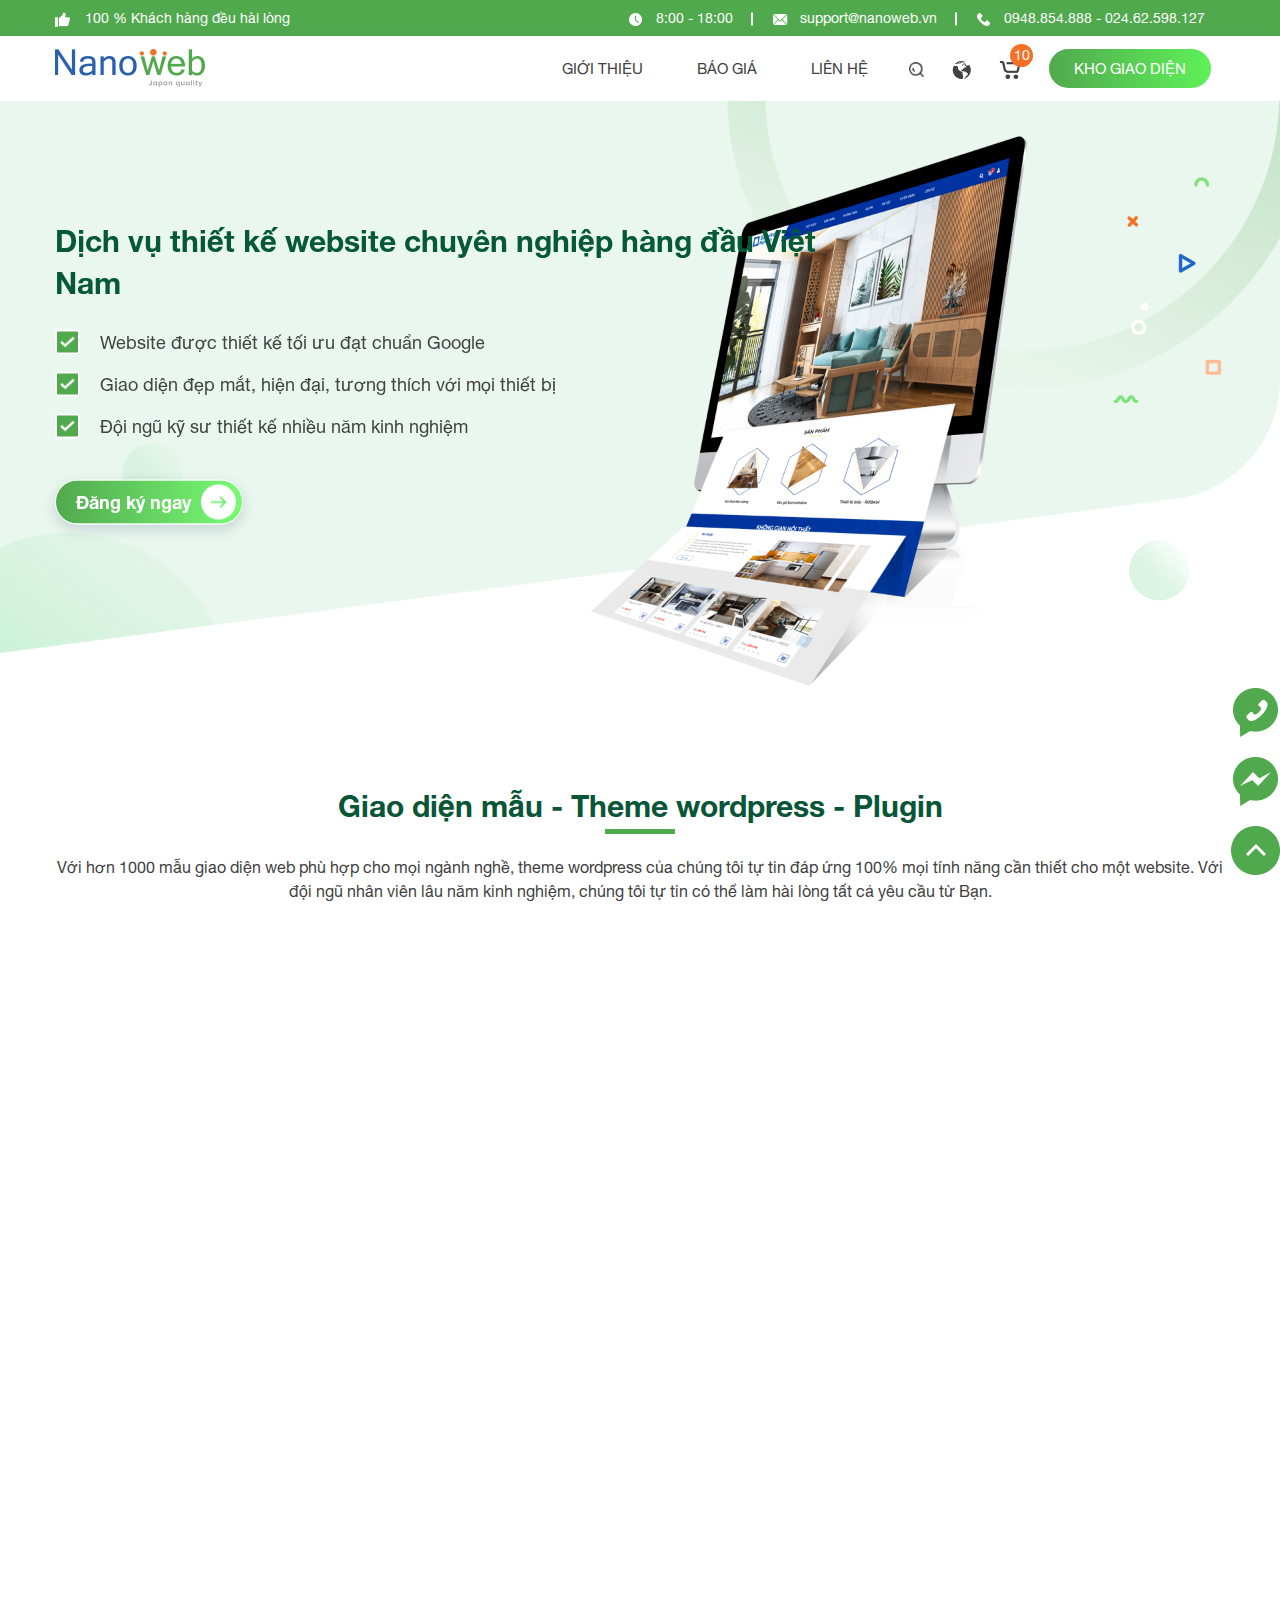
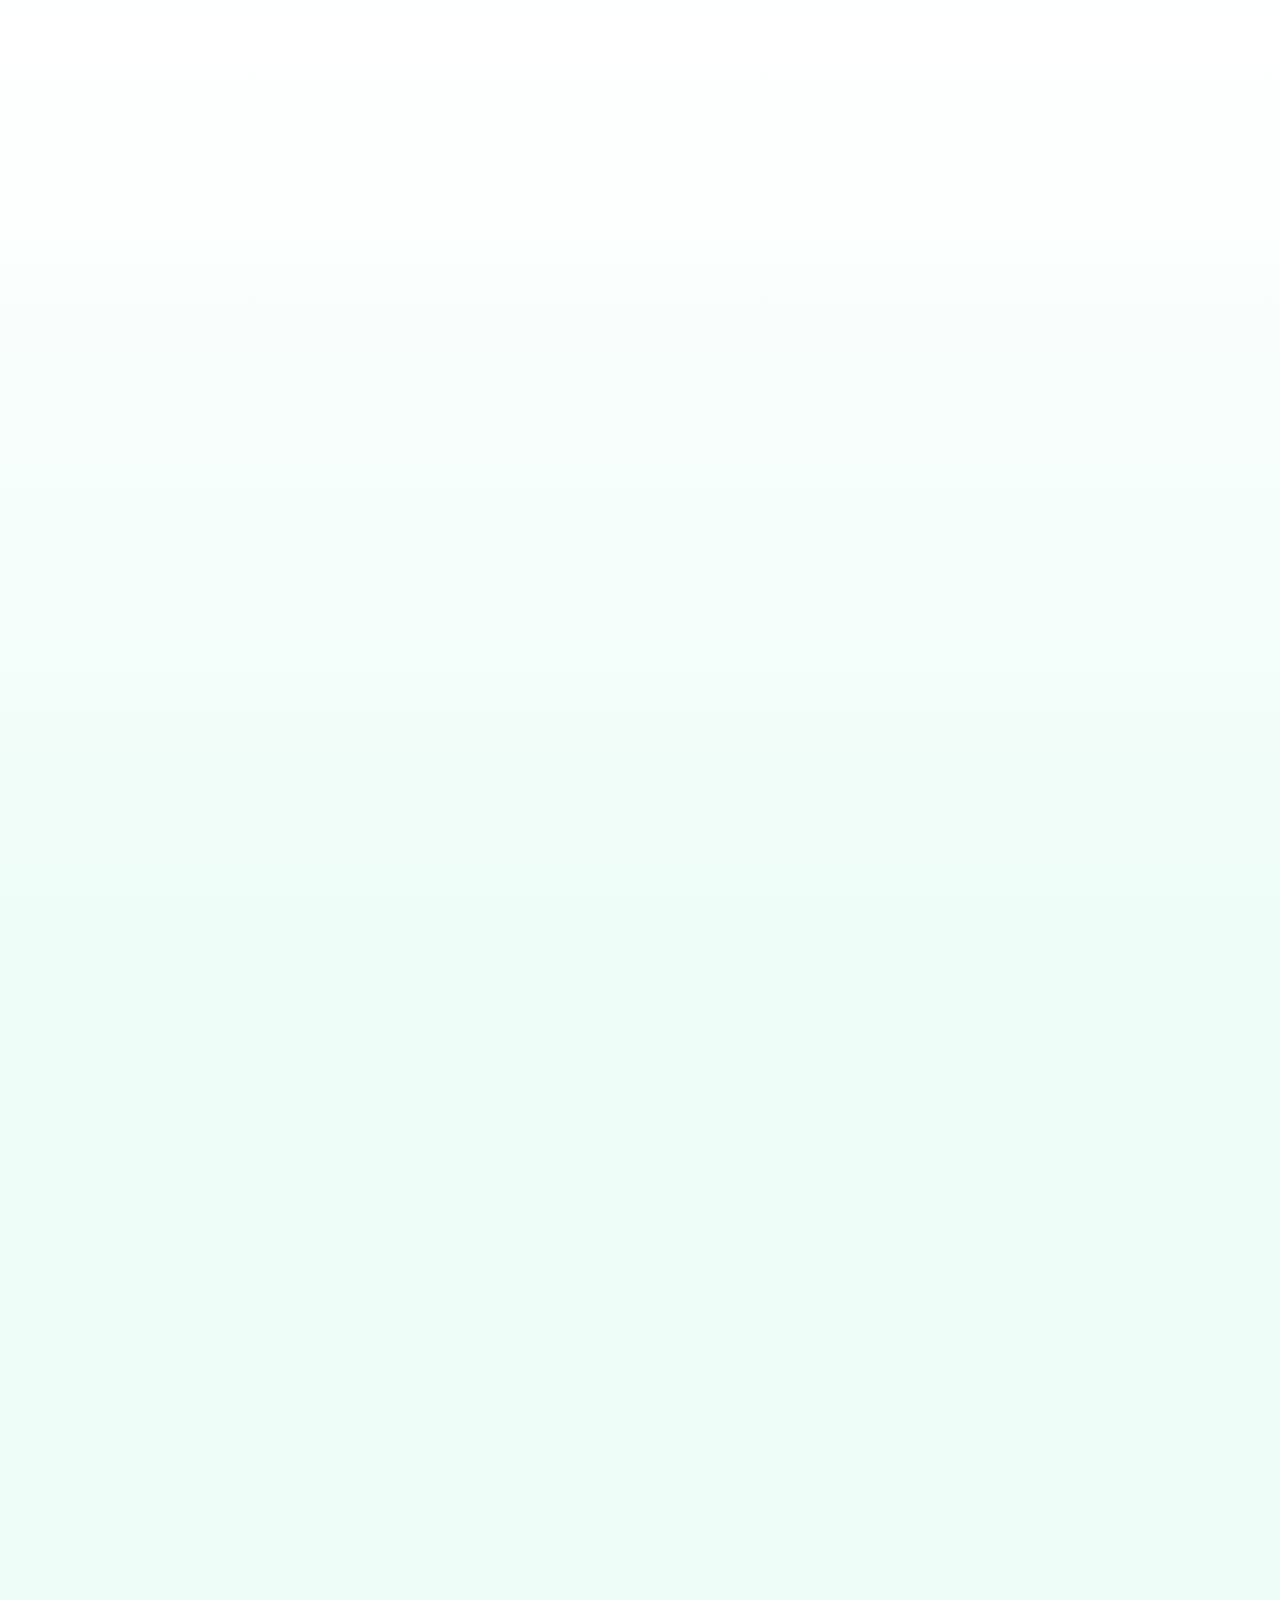
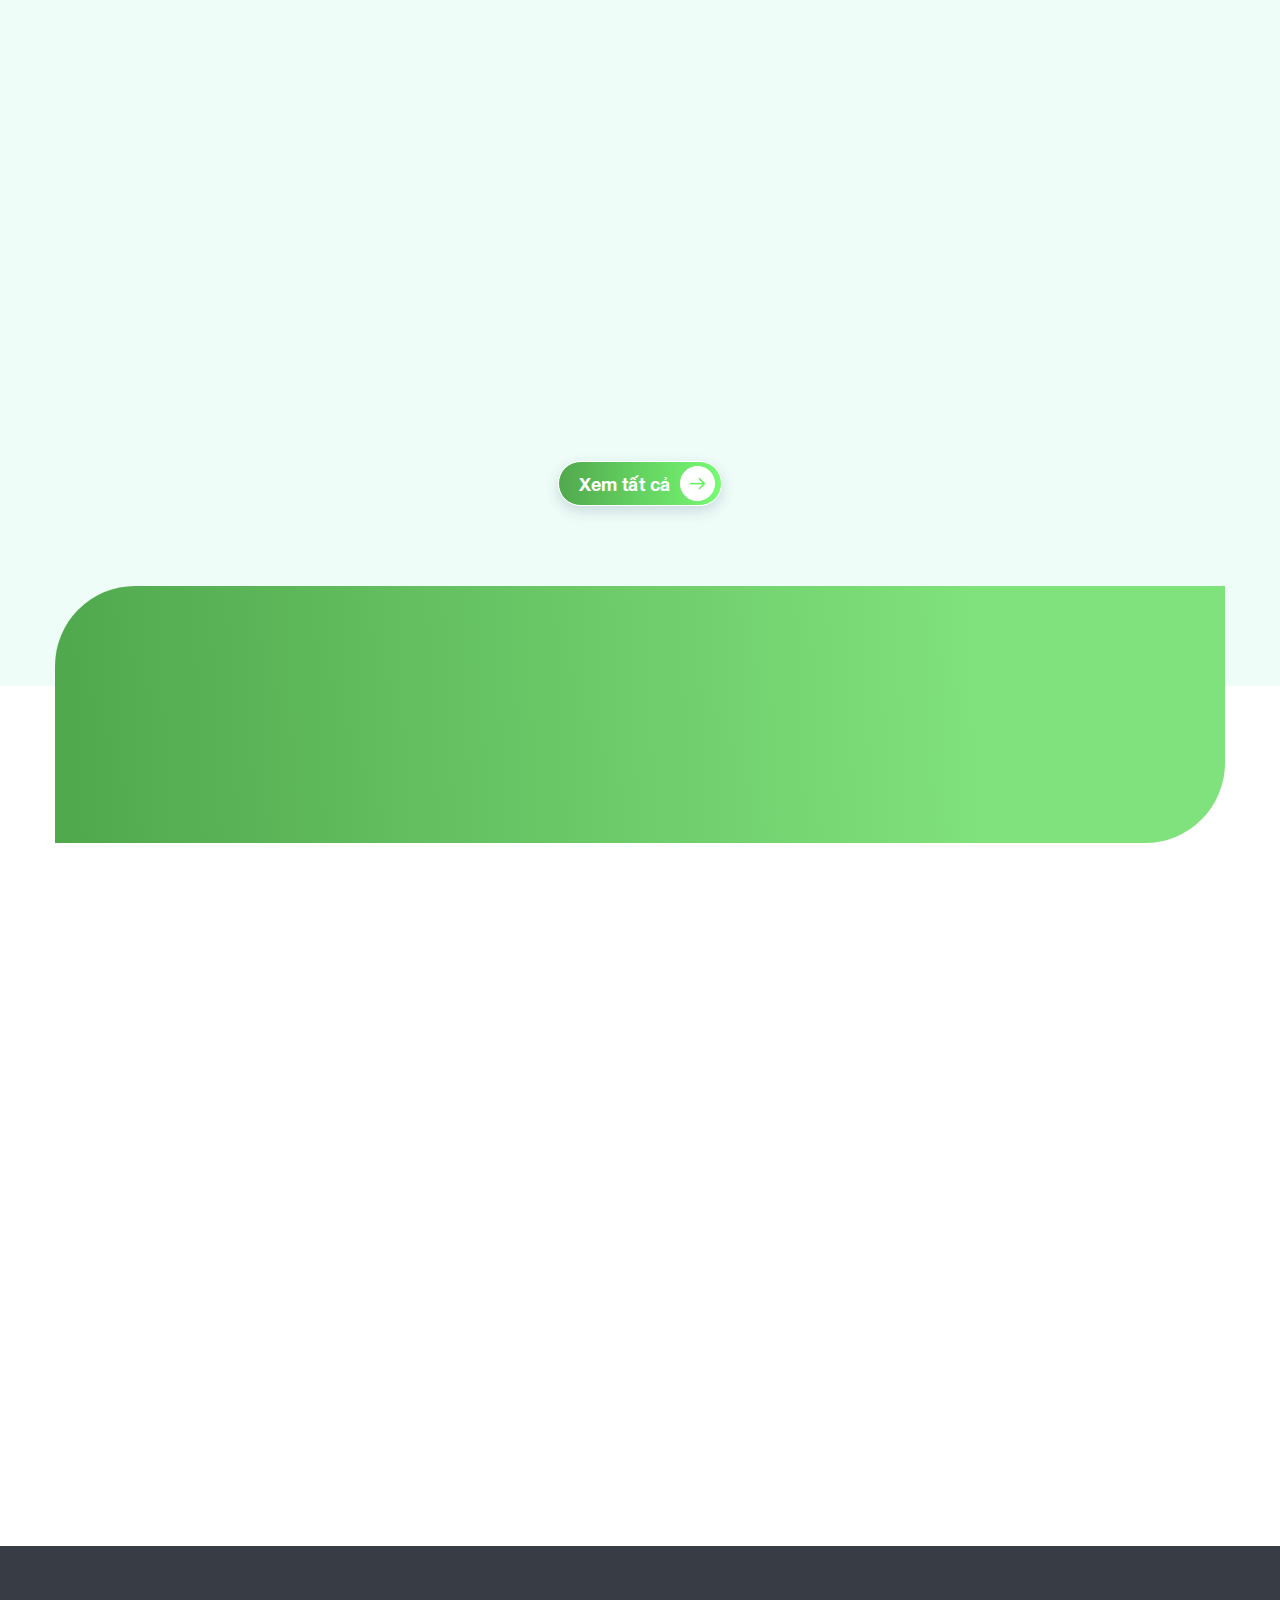
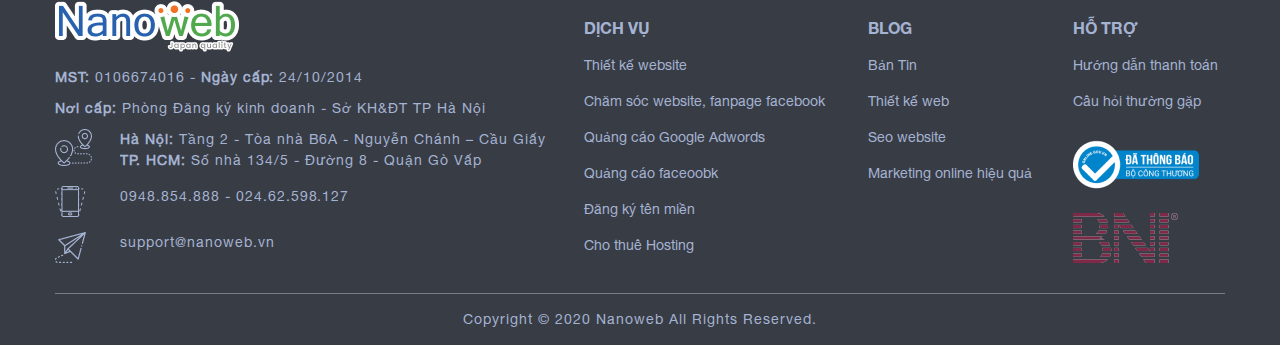
<file: index.html>
<!DOCTYPE html>
<html>
<head>
	<title>Khogiaodienweb</title>
    <meta http-equiv="content-type" content="text/html; charset=utf-8">
    <meta http-equiv="X-UA-Compatible" content="IE=edge" >
    <meta name="viewport" content="width=device-width, initial-scale=1.0, user-scalable=no" />
    <meta name="description" content="">
    <meta name="keywords" content="">
    <link rel="stylesheet" type="text/css" href="./assets/bootstrap/css/bootstrap.css">
    <link rel="stylesheet" type="text/css" href="./assets/css/style.css">
    <link rel="stylesheet" type="text/css" href="./assets/css/animate.css">
    <link rel="stylesheet" href="https://use.fontawesome.com/releases/v5.6.3/css/all.css">
    <link rel="stylesheet" href="./assets/fancybox/jquery.fancybox.min.css">
    <link rel="stylesheet" type="text/css" href="./assets/slick/slick.css">
    <link rel="stylesheet" type="text/css" href="./assets/slick/slick-theme.css">
    <script src="./assets/js/jquery.min.js" type="text/javascript"></script>
    <script src="./assets/bootstrap/js/bootstrap.min.js" type="text/javascript"></script>
    <script type="text/javascript" src="./assets/slick/slick.js"></script>
    
</head>
<body>

<div class="section_header">
    <div class="top_header">
        <div class="container">
            <div class="row">
                <div class="text_top">
                    <span>
                        <img src="./assets/img/like.png" alt="">
                    </span>
                    <p>100 % Khách hàng đều hài lòng</p>
                </div>

                <ul class="list_info">
                    <li>
                        <span>
                            <img src="./assets/img/oclock.png" alt="">
                        </span>
                        <p>8:00 - 18:00</p>
                    </li>
                    <li>
                        <span>
                            <img src="./assets/img/mail.png" alt="">
                        </span>
                        <p>support@nanoweb.vn</p>
                    </li>
                    <li>
                        <span>
                            <img src="./assets/img/phone.png" alt="">
                        </span>
                        <p><a href="tel:0948854888" title="">0948.854.888</a> - <a href="tel:02462598127" title="">024.62.598.127</a></p>
                    </li>
                </ul>
            </div>
        </div>
    </div>

    <div class="main_header">
        <div class="container">
            <div class="row">
                <a href="" title="" class="logo_page"><img src="./assets/img/logo.png" alt=""></a>

                <ul class="main_menu menu_tab">
                    <li> <a href="" title="">Giới thiệu</a> </li>
                    <li class="hightline"> 
                        <a href="" title="">Báo giá</a>
                        <ul class="submenu">
                            <li><a href="trang" title="">Giới thiệu</a> </li>
                            <li><a href="" title="">Báo giá</a> </li>
                            <li><a href="" title="">LIÊN HỆ</a> </li>
                        </ul>
                    </li>
                    <li class="hightline">
                        <a href="" title="">LIÊN HỆ</a> 
                        <ul class="submenu">
                            <li><a href="" title="">Giới thiệu</a> </li>
                            <li><a href="" title="">LIÊN HỆ</a> </li>
                            <li><a href="" title="">Báo giá</a> </li>
                        </ul>
                    </li>
                    
                </ul>

                <ul class="list_icon">
                    <li> 
                        <img src="./assets/img/search.png" alt="">
                        <form class="search_form">
                            <span>
                                <input type="text" name="" placeholder="Tìm kiếm...">
                                <img src="./assets/img/close.png" alt="" class="btn_close">
                                <button class="btn_search"><img src="./assets/img/search.png" alt=""></button>
                            </span>
                        </form>
                    </li>
                    <li> <a href="" title=""><img src="./assets/img/internet.png" alt=""></a> </li>
                    <li> <a href="" title="" class="btn_cart"><img src="./assets/img/cart.png" alt=""> <span>10</span></a> </li>
                    <li> <a href="" title="" class="btn_khogiaodien">Kho giao diện</a> </li>
                </ul>

                <div class="icon_menu_mobi">
                    <span></span>
                    <span></span>
                    <span></span>
                </div>
            </div>
        </div>
    </div>
</div>

<div class="section_banner">
    <div class="slider_banner">
        <div class="item">
            <img src="./assets/img/bg.png" alt="">
            <div class="content">
                <h2 class=" wow bounceInRight" data-wow-delay="260ms">Dịch vụ thiết kế website chuyên nghiệp hàng đầu Việt Nam</h2>
                <p class=" wow bounceInRight" data-wow-delay="320ms">
                    <img src="./assets/img/tick.png" alt="">
                    <span>Website được thiết kế tối ưu đạt chuẩn Google</span>
                </p>
                <p class=" wow bounceInRight" data-wow-delay="380ms">
                    <img src="./assets/img/tick.png" alt="">
                    <span>Giao diện đẹp mắt, hiện đại, tương thích với mọi thiết bị</span>
                </p>
                <p class=" wow bounceInRight" data-wow-delay="460ms">
                    <img src="./assets/img/tick.png" alt="">
                    <span>Đội ngũ kỹ sư thiết kế nhiều năm kinh nghiệm</span>
                </p>
                <button class="btn_dangkingay wow bounceInRight" data-wow-delay="520ms">Đăng ký ngay <img src="./assets/img/dangkingay.png" alt=""></button>
            </div>
        </div>

        <div class="item">
            <img src="./assets/img/bg.png" alt="">
            <div class="content">
                <h2 class=" wow bounceInRight" data-wow-delay="260ms">Dịch vụ thiết kế website chuyên nghiệp hàng đầu Việt Nam</h2>
                <p class=" wow bounceInRight" data-wow-delay="320ms">
                    <img src="./assets/img/tick.png" alt="">
                    <span>Website được thiết kế tối ưu đạt chuẩn Google</span>
                </p>
                <p class=" wow bounceInRight" data-wow-delay="380ms">
                    <img src="./assets/img/tick.png" alt="">
                    <span>Giao diện đẹp mắt, hiện đại, tương thích với mọi thiết bị</span>
                </p>
                <p class=" wow bounceInRight" data-wow-delay="460ms">
                    <img src="./assets/img/tick.png" alt="">
                    <span>Đội ngũ kỹ sư thiết kế nhiều năm kinh nghiệm</span>
                </p>
                <button class="btn_dangkingay wow bounceInRight" data-wow-delay="520ms">Đăng ký ngay <img src="./assets/img/dangkingay.png" alt=""></button>
            </div>
        </div>
    </div>
</div>

<div class="section_2_theme">
    <div class="container">
        <div class="row">
            <div class="title_basic wow fadeInUp" data-wow-delay="200ms">
                <h2>
                    <span>Giao diện mẫu - Theme wordpress - Plugin</span>
                    <p>Với hơn 1000 mẫu giao diện web phù hợp cho mọi ngành nghề, theme wordpress của chúng tôi tự tin đáp ứng 100% mọi tính năng cần thiết cho một website. Với đội ngũ nhân viên lâu năm kinh nghiệm, chúng tôi tự tin có thể làm hài lòng tất cả yêu cầu từ Bạn.</p>
                </h2>
            </div>
        </div>
    </div>
    <div class="theme_content">
        <div class="img wow bounceInLeft" data-wow-delay="320ms">
            <img src="./assets/img/theme.png" alt="">
        </div>
        <div class="container">
            <div class="row">
                <div class="content">
                    <p class=" wow bounceInRight" data-wow-delay="320ms">
                        <img src="./assets/img/tick.png" alt="">
                        <span>Website được thiết kế tối ưu đạt chuẩn Google</span>
                    </p>
                    <p class=" wow bounceInRight" data-wow-delay="380ms">
                        <img src="./assets/img/tick.png" alt="">
                        <span>Giao diện đẹp mắt, hiện đại, tương thích với mọi thiết bị</span>
                    </p>
                    <p class=" wow bounceInRight" data-wow-delay="460ms">
                        <img src="./assets/img/tick.png" alt="">
                        <span>Đội ngũ kỹ sư thiết kế nhiều năm kinh nghiệm</span>
                    </p>
                    <p class=" wow bounceInRight" data-wow-delay="520ms">
                        <img src="./assets/img/tick.png" alt="">
                        <span>Giao diện đẹp mắt, hiện đại, tương thích với mọi thiết bị</span>
                    </p>
                    <p class=" wow bounceInRight" data-wow-delay="580ms">
                        <img src="./assets/img/tick.png" alt="">
                        <span>Đội ngũ kỹ sư thiết kế nhiều năm kinh nghiệm</span>
                    </p>
                    <button class="btn_dangkingay wow bounceInRight" data-wow-delay="640ms">Đăng ký ngay <img src="./assets/img/dangkingay.png" alt=""></button>
                </div>
            </div>
        </div>
        
    </div>
</div>

<div class="section_list_theme">
    <div class="container">
        <div class="row">
            <div class="title_basic wow fadeInUp" data-wow-delay="200ms">
                <h2>
                    <span>+ 1000 Mẫu giao diện website wordpress chuẩn SEO</span>
                </h2>
            </div>

            <div class="element_list_theme wow fadeInUp" data-wow-delay="280ms">
                <div class="col-md-4 col-sm-6 col-xs-12 ">
                    <div class="item_theme">
                        <a href="" title="" class="img">
                            <img src="./assets/img/t1.png" alt="">
                            <span class="hot_theme">
                                <img src="./assets/img/hot.png" alt="">
                            </span>
                        </a>
                        <div class="content_theme">
                            <a href="" title="">VHG - Mẫu wordpress giới thiệu công ty bất động sản.</a>
                            <span>5,000,000 ₫</span>
                            <div class="price">
                                <p>4,500,000 ₫</p>
                                <button class="btn_dungthu">Dùng thử</button>
                                <button class="btn_review"><img src="./assets/img/review.png" alt=""></button>
                            </div>
                        </div>
                    </div>
                </div>

                <div class="col-md-4 col-sm-6 col-xs-12 ">
                    <div class="item_theme">
                        <a href="" title="" class="img">
                            <img src="./assets/img/t2.png" alt="">
                            
                        </a>
                        <div class="content_theme">
                            <a href="" title="">VHG - Mẫu wordpress giới thiệu công ty bất động sản.</a>
                            <span>5,000,000 ₫</span>
                            <div class="price">
                                <p>4,500,000 ₫</p>
                                <button class="btn_dungthu">Dùng thử</button>
                                <button class="btn_review"><img src="./assets/img/review.png" alt=""></button>
                            </div>
                        </div>
                    </div>
                </div>

                <div class="col-md-4 col-sm-6 col-xs-12 ">
                    <div class="item_theme">
                        <a href="" title="" class="img">
                            <img src="./assets/img/t3].png" alt="">
                            
                        </a>
                        <div class="content_theme">
                            <a href="" title="">VHG - Mẫu wordpress giới thiệu công ty bất động sản.</a>
                            <span>5,000,000 ₫</span>
                            <div class="price">
                                <p>4,500,000 ₫</p>
                                <button class="btn_dungthu">Dùng thử</button>
                                <button class="btn_review"><img src="./assets/img/review.png" alt=""></button>
                            </div>
                        </div>
                    </div>
                </div>

                <div class="col-md-4 col-sm-6 col-xs-12 ">
                    <div class="item_theme">
                        <a href="" title="" class="img">
                            <img src="./assets/img/t4.png" alt="">
                            
                        </a>
                        <div class="content_theme">
                            <a href="" title="">VHG - Mẫu wordpress giới thiệu công ty bất động sản.</a>
                            <span>5,000,000 ₫</span>
                            <div class="price">
                                <p>4,500,000 ₫</p>
                                <button class="btn_dungthu">Dùng thử</button>
                                <button class="btn_review"><img src="./assets/img/review.png" alt=""></button>
                            </div>
                        </div>
                    </div>
                </div>

                <div class="col-md-4 col-sm-6 col-xs-12 ">
                    <div class="item_theme">
                        <a href="" title="" class="img">
                            <img src="./assets/img/t5.png" alt="">
                            
                        </a>
                        <div class="content_theme">
                            <a href="" title="">VHG - Mẫu wordpress giới thiệu công ty bất động sản.</a>
                            <span>5,000,000 ₫</span>
                            <div class="price">
                                <p>4,500,000 ₫</p>
                                <button class="btn_dungthu">Dùng thử</button>
                                <button class="btn_review"><img src="./assets/img/review.png" alt=""></button>
                            </div>
                        </div>
                    </div>
                </div>

                <div class="col-md-4 col-sm-6 col-xs-12 ">
                    <div class="item_theme">
                        <a href="" title="" class="img">
                            <img src="./assets/img/t6.png" alt="">
                            
                        </a>
                        <div class="content_theme">
                            <a href="" title="">VHG - Mẫu wordpress giới thiệu công ty bất động sản.</a>
                            <span>5,000,000 ₫</span>
                            <div class="price">
                                <p>4,500,000 ₫</p>
                                <button class="btn_dungthu">Dùng thử</button>
                                <button class="btn_review"><img src="./assets/img/review.png" alt=""></button>
                            </div>
                        </div>
                    </div>
                </div>

                <div class="col-md-4 col-sm-6 col-xs-12 ">
                    <div class="item_theme">
                        <a href="" title="" class="img">
                            <img src="./assets/img/t7.png" alt="">
                            
                        </a>
                        <div class="content_theme">
                            <a href="" title="">VHG - Mẫu wordpress giới thiệu công ty bất động sản.</a>
                            <span>5,000,000 ₫</span>
                            <div class="price">
                                <p>4,500,000 ₫</p>
                                <button class="btn_dungthu">Dùng thử</button>
                                <button class="btn_review"><img src="./assets/img/review.png" alt=""></button>
                            </div>
                        </div>
                    </div>
                </div>

                <div class="col-md-4 col-sm-6 col-xs-12 ">
                    <div class="item_theme">
                        <a href="" title="" class="img">
                            <img src="./assets/img/t8.png" alt="">
                            
                        </a>
                        <div class="content_theme">
                            <a href="" title="">VHG - Mẫu wordpress giới thiệu công ty bất động sản.</a>
                            <span>5,000,000 ₫</span>
                            <div class="price">
                                <p>4,500,000 ₫</p>
                                <button class="btn_dungthu">Dùng thử</button>
                                <button class="btn_review"><img src="./assets/img/review.png" alt=""></button>
                            </div>
                        </div>
                    </div>
                </div>

                <div class="col-md-4 col-sm-6 col-xs-12 ">
                    <div class="item_theme">
                        <a href="" title="" class="img">
                            <img src="./assets/img/t9.png" alt="">
                            
                        </a>
                        <div class="content_theme">
                            <a href="" title="">VHG - Mẫu wordpress giới thiệu công ty bất động sản.</a>
                            <span>5,000,000 ₫</span>
                            <div class="price">
                                <p>4,500,000 ₫</p>
                                <button class="btn_dungthu">Dùng thử</button>
                                <button class="btn_review"><img src="./assets/img/review.png" alt=""></button>
                            </div>
                        </div>
                    </div>
                </div>

                <div class="col-md-4 col-sm-6 col-xs-12 ">
                    <div class="item_theme">
                        <a href="" title="" class="img">
                            <img src="./assets/img/t10.png" alt="">
                            
                        </a>
                        <div class="content_theme">
                            <a href="" title="">VHG - Mẫu wordpress giới thiệu công ty bất động sản.</a>
                            <span>5,000,000 ₫</span>
                            <div class="price">
                                <p>4,500,000 ₫</p>
                                <button class="btn_dungthu">Dùng thử</button>
                                <button class="btn_review"><img src="./assets/img/review.png" alt=""></button>
                            </div>
                        </div>
                    </div>
                </div>

                <div class="col-md-4 col-sm-6 col-xs-12 ">
                    <div class="item_theme">
                        <a href="" title="" class="img">
                            <img src="./assets/img/t11.png" alt="">
                            
                        </a>
                        <div class="content_theme">
                            <a href="" title="">VHG - Mẫu wordpress giới thiệu công ty bất động sản.</a>
                            <span>5,000,000 ₫</span>
                            <div class="price">
                                <p>4,500,000 ₫</p>
                                <button class="btn_dungthu">Dùng thử</button>
                                <button class="btn_review"><img src="./assets/img/review.png" alt=""></button>
                            </div>
                        </div>
                    </div>
                </div>

                <div class="col-md-4 col-sm-6 col-xs-12 ">
                    <div class="item_theme">
                        <a href="" title="" class="img">
                            <img src="./assets/img/t2.png" alt="">
                            
                        </a>
                        <div class="content_theme">
                            <a href="" title="">VHG - Mẫu wordpress giới thiệu công ty bất động sản.</a>
                            <span>5,000,000 ₫</span>
                            <div class="price">
                                <p>4,500,000 ₫</p>
                                <button class="btn_dungthu">Dùng thử</button>
                                <button class="btn_review"><img src="./assets/img/review.png" alt=""></button>
                            </div>
                        </div>
                    </div>
                </div>

                <div class="col-md-4 col-sm-6 col-xs-12 ">
                    <div class="item_theme">
                        <a href="" title="" class="img">
                            <img src="./assets/img/t13.png" alt="">
                            
                        </a>
                        <div class="content_theme">
                            <a href="" title="">VHG - Mẫu wordpress giới thiệu công ty bất động sản.</a>
                            <span>5,000,000 ₫</span>
                            <div class="price">
                                <p>4,500,000 ₫</p>
                                <button class="btn_dungthu">Dùng thử</button>
                                <button class="btn_review"><img src="./assets/img/review.png" alt=""></button>
                            </div>
                        </div>
                    </div>
                </div>

                <div class="col-md-4 col-sm-6 col-xs-12 ">
                    <div class="item_theme">
                        <a href="" title="" class="img">
                            <img src="./assets/img/t4.png" alt="">
                            
                        </a>
                        <div class="content_theme">
                            <a href="" title="">VHG - Mẫu wordpress giới thiệu công ty bất động sản.</a>
                            <span>5,000,000 ₫</span>
                            <div class="price">
                                <p>4,500,000 ₫</p>
                                <button class="btn_dungthu">Dùng thử</button>
                                <button class="btn_review"><img src="./assets/img/review.png" alt=""></button>
                            </div>
                        </div>
                    </div>
                </div>

                <div class="col-md-4 col-sm-6 col-xs-12 ">
                    <div class="item_theme">
                        <a href="" title="" class="img">
                            <img src="./assets/img/t5.png" alt="">
                            
                        </a>
                        <div class="content_theme">
                            <a href="" title="">VHG - Mẫu wordpress giới thiệu công ty bất động sản.</a>
                            <span>5,000,000 ₫</span>
                            <div class="price">
                                <p>4,500,000 ₫</p>
                                <button class="btn_dungthu">Dùng thử</button>
                                <button class="btn_review"><img src="./assets/img/review.png" alt=""></button>
                            </div>
                        </div>
                    </div>
                </div>

            </div>
            <button class="btn_dangkingay">Xem tất cả <img src="./assets/img/dangkingay.png" alt=""></button>
        </div>
    </div>
</div>

<div class="section_service">
    <div class="container">
        <div class="row">
            <div class="element_service">
                <h2 class=" wow fadeInUp" data-wow-delay="200ms">Các dịch vụ khác tại kho theme Nanoweb</h2>
                <p class=" wow fadeInUp" data-wow-delay="280ms">Chúng tôi luôn mang đến cho khách hàng những sản phẩm và dịch vụ tốt nhất. Hổ trợ tư vấn thiết kế website, chiến lược quảng cáo, tư vấn marketing miễn phí cho khách hàng. Webvietdesign luôn tạo ra những giá trị bền vững cho khách hàng !</p>
                <div class="element_btn wow fadeInUp" data-wow-delay="340ms">
                    <button class="btn_xembanggia">Xem bảng giá</button>
                    <button class="btn_khogiaodien">Kho giao diện</button>
                </div>
            </div>
        </div>
    </div>
</div>


<div class="section_news">
    <div class="container">
        <div class="row">
            <div class="title_basic wow fadeInUp" data-wow-delay="200ms">
                <h2>
                    <span>Tin tức</span>
                </h2>
            </div>

            <div class="element_news wow fadeInUp" data-wow-delay="280ms">
                <div class="col-md-4 col-sm-6 col-xs-12 ">
                    <div class="item_news">
                        <a href="" title="" class="img">
                            <img src="./assets/img/n1.png" alt="">
                        </a>
                        <div class="content_news">
                            <div class="time">
                                <span><img src="./assets/img/time.png" alt=""></span>
                                <p>20</p><p>06</p><p>2021</p>
                            </div>
                            <div class="detail_news">
                                <a href="" title="">Hướng dẫn tạo Fanpage trên Facebook để bán hàng online, tạo thương hiệu.</a>
                                <span>Ngày 27/6, trong khuôn khổ Hội nghị “Hà Nội...</span>
                                <button class="btn_xemchitiet">Xem chi tiết <img src="./assets/img/xemchitiet.png" alt=""></button>
                            </div>
                        </div>
                    </div>
                </div>

                <div class="col-md-4 col-sm-6 col-xs-12 ">
                    <div class="item_news">
                        <a href="" title="" class="img">
                            <img src="./assets/img/n1.png" alt="">
                        </a>
                        <div class="content_news">
                            <div class="time">
                                <span><img src="./assets/img/time.png" alt=""></span>
                                <p>20</p><p>06</p><p>2021</p>
                            </div>
                            <div class="detail_news">
                                <a href="" title="">Hướng dẫn tạo Fanpage trên Facebook để bán hàng online, tạo thương hiệu.</a>
                                <span>Ngày 27/6, trong khuôn khổ Hội nghị “Hà Nội...</span>
                                <button class="btn_xemchitiet">Xem chi tiết <img src="./assets/img/xemchitiet.png" alt=""></button>
                            </div>
                        </div>
                    </div>
                </div>

                <div class="col-md-4 col-sm-6 col-xs-12 ">
                    <div class="item_news">
                        <a href="" title="" class="img">
                            <img src="./assets/img/n1.png" alt="">
                        </a>
                        <div class="content_news">
                            <div class="time">
                                <span><img src="./assets/img/time.png" alt=""></span>
                                <p>20</p><p>06</p><p>2021</p>
                            </div>
                            <div class="detail_news">
                                <a href="" title="">Hướng dẫn tạo Fanpage trên Facebook để bán hàng online, tạo thương hiệu.</a>
                                <span>Ngày 27/6, trong khuôn khổ Hội nghị “Hà Nội...</span>
                                <button class="btn_xemchitiet">Xem chi tiết <img src="./assets/img/xemchitiet.png" alt=""></button>
                            </div>
                        </div>
                    </div>
                </div>

                <div class="col-md-4 col-sm-6 col-xs-12 ">
                    <div class="item_news">
                        <a href="" title="" class="img">
                            <img src="./assets/img/n1.png" alt="">
                        </a>
                        <div class="content_news">
                            <div class="time">
                                <span><img src="./assets/img/time.png" alt=""></span>
                                <p>20</p><p>06</p><p>2021</p>
                            </div>
                            <div class="detail_news">
                                <a href="" title="">Hướng dẫn tạo Fanpage trên Facebook để bán hàng online, tạo thương hiệu.</a>
                                <span>Ngày 27/6, trong khuôn khổ Hội nghị “Hà Nội...</span>
                                <button class="btn_xemchitiet">Xem chi tiết <img src="./assets/img/xemchitiet.png" alt=""></button>
                            </div>
                        </div>
                    </div>
                </div>

                <div class="col-md-4 col-sm-6 col-xs-12 ">
                    <div class="item_news">
                        <a href="" title="" class="img">
                            <img src="./assets/img/n1.png" alt="">
                        </a>
                        <div class="content_news">
                            <div class="time">
                                <span><img src="./assets/img/time.png" alt=""></span>
                                <p>20</p><p>06</p><p>2021</p>
                            </div>
                            <div class="detail_news">
                                <a href="" title="">Hướng dẫn tạo Fanpage trên Facebook để bán hàng online, tạo thương hiệu.</a>
                                <span>Ngày 27/6, trong khuôn khổ Hội nghị “Hà Nội...</span>
                                <button class="btn_xemchitiet">Xem chi tiết <img src="./assets/img/xemchitiet.png" alt=""></button>
                            </div>
                        </div>
                    </div>
                </div>
            </div>
        </div>
    </div>
</div>

<div class="section_list_cate">
    <div class="element_list_cate wow fadeInUp" data-wow-delay="200ms">
        <div class="item">
            <a href="" title="">Mẫu Giao diện Nội thất</a>
        </div>
        <div class="item">
            <a href="" title="">Mẫu Giao diện Bán Hàng</a>
        </div>
        <div class="item">
            <a href="" title="">Theme Wordpress Chuẩn Seo</a>
        </div>
        <div class="item">
            <a href="" title="">Mẫu Giao Diện Bán Quần Áo</a>
        </div>
        <div class="item">
            <a href="" title="">Mẫu Giao Diện Bất Động Sản</a>
        </div>
        <div class="item">
            <a href="" title="">Mẫu Giao Diện Mỹ phẩm</a>
        </div>
        <div class="item">
            <a href="" title="">Mẫu Giao Diện Spa</a>
        </div>
        <div class="item">
            <a href="" title="">Theme Wordpress Chuẩn Seo 2</a>
        </div>
    </div>
</div>

<div class="section_footer ">
    <div class="container">
        <div class="row footer_tab">
            <div class="footer_item">
                <a href="" title=""> <img src="./assets/img/logofooter.png" alt=""> </a>
                <p><strong>MST:</strong> 0106674016 - <strong>Ngày cấp:</strong> 24/10/2014</p>
                <p><strong>Nơi cấp:</strong> Phòng Đăng ký kinh doanh - Sở KH&ĐT TP Hà Nội</p>
                <ul>
                    <li>
                        <span> <img src="./assets/img/diachi.png" alt=""> </span>
                        <p><span><strong>Hà Nội:</strong> Tầng 2 - Tòa nhà B6A - Nguyễn Chánh – Cầu Giấy</span> <span><strong>TP. HCM:</strong> Số nhà 134/5 - Đường 8 - Quận Gò Vấp</span></p>
                        
                    </li>

                    <li>
                        <span> <img src="./assets/img/phone1.png" alt=""> </span>
                        <p> 0948.854.888 - 024.62.598.127 </p>
                    </li>
                    <li>
                        <span> <img src="./assets/img/mail1.png" alt=""> </span>
                        <p> support@nanoweb.vn </p>
                    </li>
                </ul>
            </div>

            <div class="footer_item">
                <h3>DỊCH VỤ</h3>

                <ul class="footer_mobi">
                    <li>
                        <a href="trang" title="">Thiết kế website</a>
                    </li>
                    <li>
                        <a href="" title="">Chăm sóc website, fanpage facebook</a>
                    </li>
                    <li>
                        <a href="" title="">Quảng cáo Google Adwords</a>
                    </li>
                    <li>
                        <a href="" title="">Quảng cáo faceoobk</a>
                    </li>
                    <li>
                        <a href="" title="">Đăng ký tên miền</a>
                    </li>
                    <li>
                        <a href="" title="">Cho thuê Hosting</a>
                    </li>
                </ul>
            </div>

            <div class="footer_item">
                <h3>BLOG</h3>

                <ul class="footer_mobi">
                    <li>
                        <a href="" title="">Bản Tin</a>
                    </li>
                    <li>
                        <a href="" title="">Thiết kế web</a>
                    </li>
                    <li>
                        <a href="" title="">Seo website</a>
                    </li>
                    <li>
                        <a href="" title="">Marketing online hiệu quả</a>
                    </li>
                </ul>
            </div>

            <div class="footer_item">
                <h3>HỖ TRỢ</h3>

                <ul class="footer_mobi">
                    <li>
                        <a href="" title="">Hướng dẫn thanh toán</a>
                    </li>
                    <li>
                        <a href="" title="">Câu hỏi thường gặp</a>
                    </li>
                </ul>
                <p><img src="./assets/img/f1.png" alt=""></p>
                <p><img src="./assets/img/f2.png" alt=""></p>
            </div>

            <div class="footer_item copyrighter">
                <p>Copyright © 2020 Nanoweb All Rights Reserved.</p>
            </div>
        </div>
    </div>
</div>

<div class="icon_allpage">
    <a href="#" class="icon_phone" title=""> <img src="./assets/img/phone2.png"> </a>
    <a href="#" class="icon_mess" title=""> <img src="./assets/img/mess.png"> </a>
    <a href="#" class="icon_backtotop" title=""> <img src="./assets/img/backtotop.png"> </a>
</div>







<script src="./assets/fancybox/jquery.fancybox.min.js"></script>
<script type="text/javascript" src="./assets/js/wow.min.js"></script>
<script type="text/javascript" src="./assets/js/custrom-tr.js"></script>

</body>
</html>
</file>
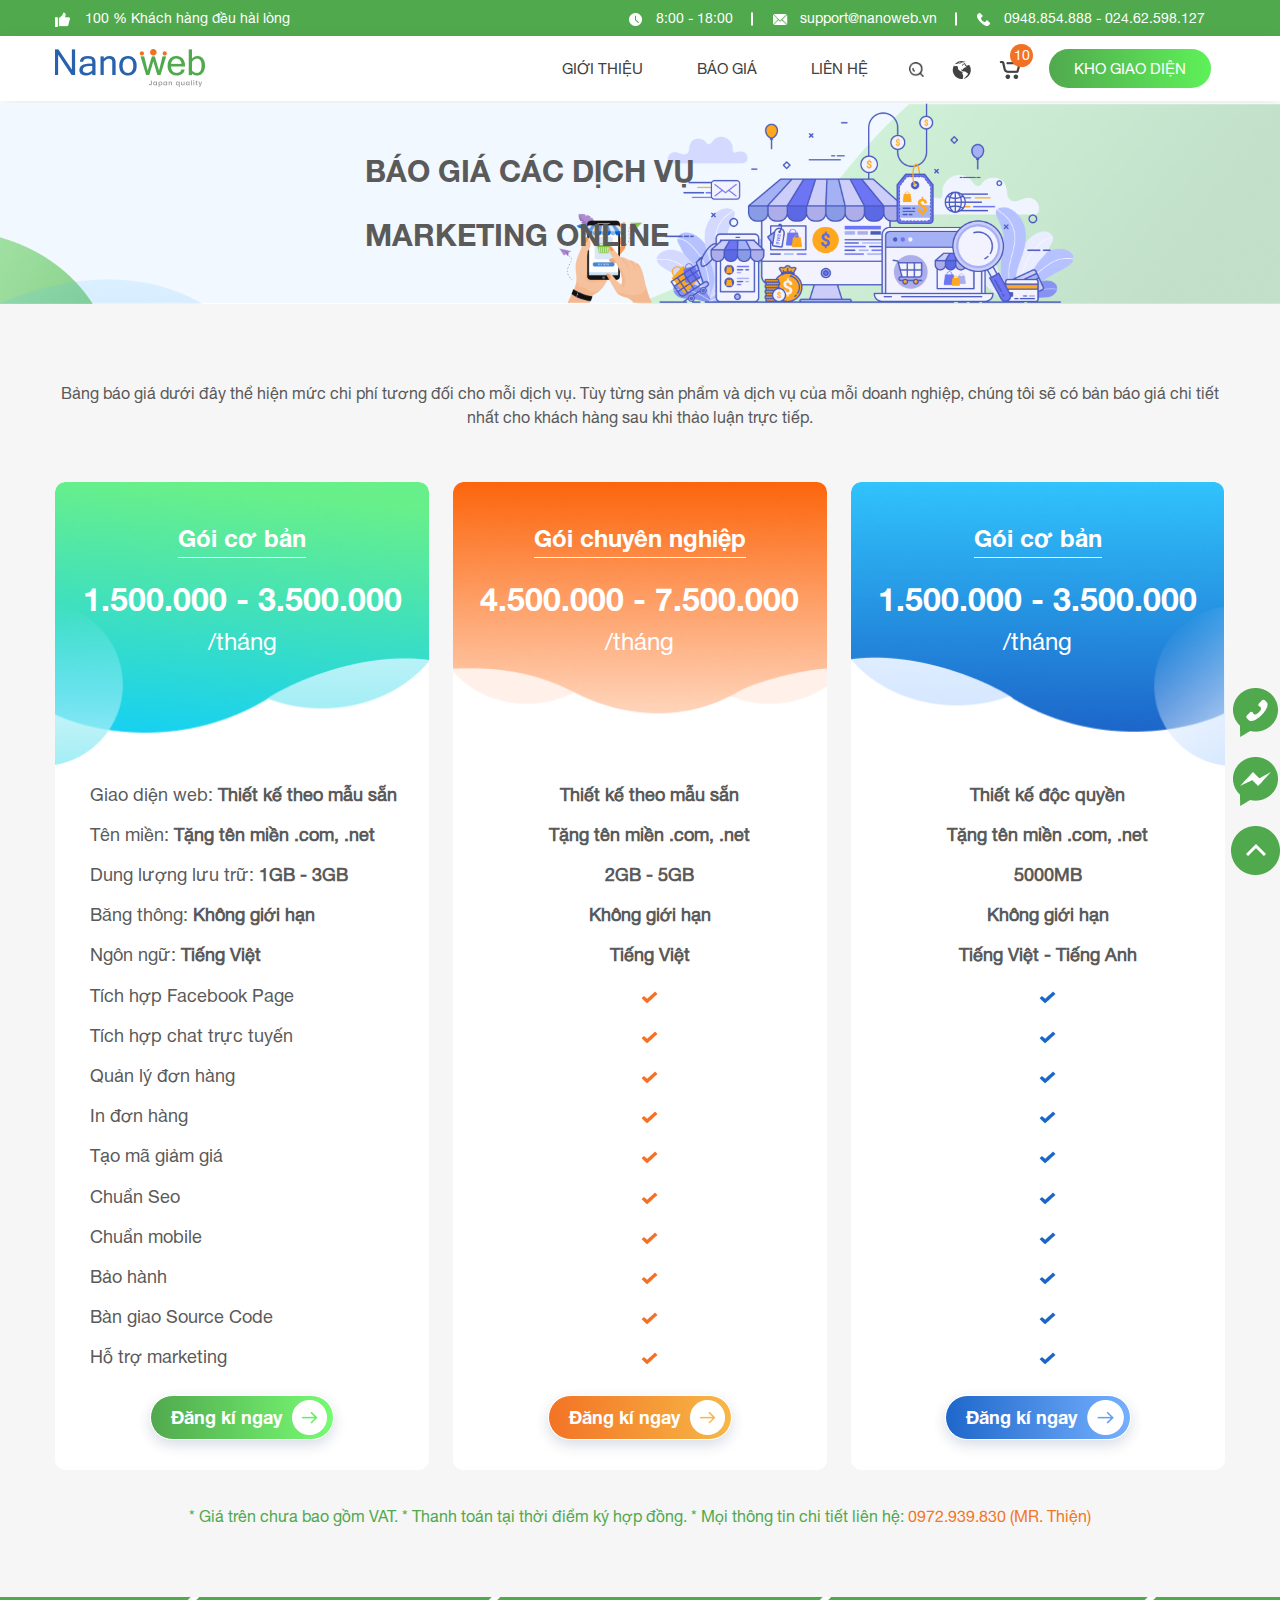
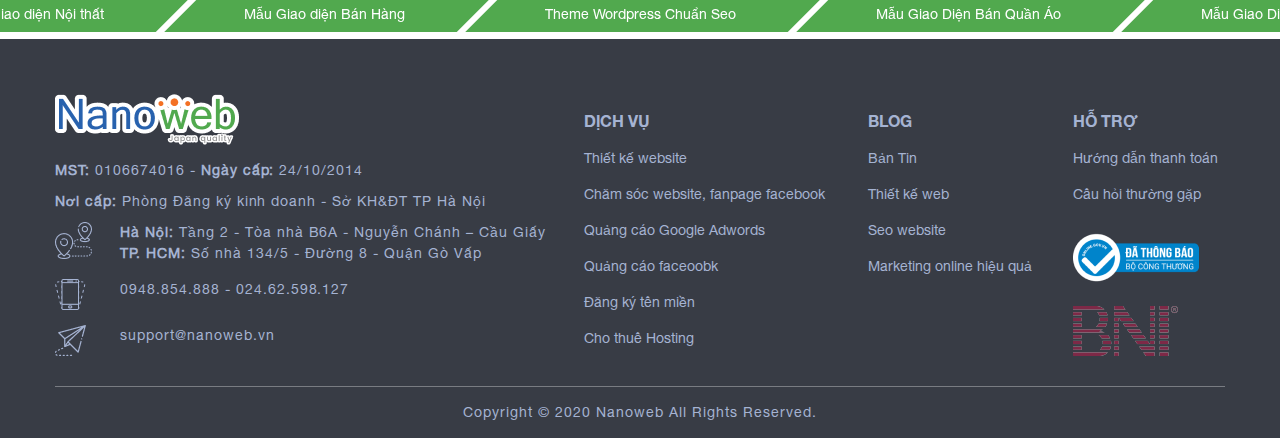
<file: 3_baogia.html>
<!DOCTYPE html>
<html>
<head>
	<title>3 bao gia</title>
    <meta http-equiv="content-type" content="text/html; charset=utf-8">
    <meta http-equiv="X-UA-Compatible" content="IE=edge" >
    <meta name="viewport" content="width=device-width, initial-scale=1.0, user-scalable=no" />
    <meta name="description" content="">
    <meta name="keywords" content="">
    <link rel="stylesheet" type="text/css" href="./assets/bootstrap/css/bootstrap.css">
    <link rel="stylesheet" type="text/css" href="./assets/css/style.css">
    <link rel="stylesheet" type="text/css" href="./assets/css/animate.css">
    <link rel="stylesheet" href="https://use.fontawesome.com/releases/v5.6.3/css/all.css">
    <link rel="stylesheet" href="./assets/fancybox/jquery.fancybox.min.css">
    <link rel="stylesheet" type="text/css" href="./assets/slick/slick.css">
    <link rel="stylesheet" type="text/css" href="./assets/slick/slick-theme.css">
    <script src="./assets/js/jquery.min.js" type="text/javascript"></script>
    <script src="./assets/bootstrap/js/bootstrap.min.js" type="text/javascript"></script>
    <script type="text/javascript" src="./assets/slick/slick.js"></script>
    
</head>
<body>

<div class="section_header">
    <div class="top_header">
        <div class="container">
            <div class="row">
                <div class="text_top">
                    <span>
                        <img src="./assets/img/like.png" alt="">
                    </span>
                    <p>100 % Khách hàng đều hài lòng</p>
                </div>

                <ul class="list_info">
                    <li>
                        <span>
                            <img src="./assets/img/oclock.png" alt="">
                        </span>
                        <p>8:00 - 18:00</p>
                    </li>
                    <li>
                        <span>
                            <img src="./assets/img/mail.png" alt="">
                        </span>
                        <p>support@nanoweb.vn</p>
                    </li>
                    <li>
                        <span>
                            <img src="./assets/img/phone.png" alt="">
                        </span>
                        <p><a href="tel:0948854888" title="">0948.854.888</a> - <a href="tel:02462598127" title="">024.62.598.127</a></p>
                    </li>
                </ul>
            </div>
        </div>
    </div>

    <div class="main_header">
        <div class="container">
            <div class="row">
                <a href="" title="" class="logo_page"><img src="./assets/img/logo.png" alt=""></a>

                <ul class="main_menu menu_tab">
                    <li> <a href="" title="">Giới thiệu</a> </li>
                    <li class="hightline"> 
                        <a href="" title="">Báo giá</a>
                        <ul class="submenu">
                            <li><a href="trang" title="">Giới thiệu</a> </li>
                            <li><a href="" title="">Báo giá</a> </li>
                            <li><a href="" title="">LIÊN HỆ</a> </li>
                        </ul>
                    </li>
                    <li class="hightline">
                        <a href="" title="">LIÊN HỆ</a> 
                        <ul class="submenu">
                            <li><a href="" title="">Giới thiệu</a> </li>
                            <li><a href="" title="">LIÊN HỆ</a> </li>
                            <li><a href="" title="">Báo giá</a> </li>
                        </ul>
                    </li>
                    
                </ul>

                <ul class="list_icon">
                    <li> 
                        <img src="./assets/img/search.png" alt="">
                        <form class="search_form">
                            <span>
                                <input type="text" name="" placeholder="Tìm kiếm...">
                                <img src="./assets/img/close.png" alt="" class="btn_close">
                                <button class="btn_search"><img src="./assets/img/search.png" alt=""></button>
                            </span>
                        </form>
                    </li>
                    <li> <a href="" title=""><img src="./assets/img/internet.png" alt=""></a> </li>
                    <li> <a href="" title="" class="btn_cart"><img src="./assets/img/cart.png" alt=""> <span>10</span></a> </li>
                    <li> <a href="" title="" class="btn_khogiaodien">Kho giao diện</a> </li>
                </ul>

                <div class="icon_menu_mobi">
                    <span></span>
                    <span></span>
                    <span></span>
                </div>
            </div>
        </div>
    </div>
</div>

<div class="section_banner_1 wow fadeInUp" data-wow-delay="200ms">
    <img src="./assets/img/banner.png" alt="">
    <div class="content">
        <h2>Báo giá các dịch vụ</h2>
        <h2>Marketing Online</h2>
    </div>
</div>

<div class="section_bangbaogia">
    <div class="container">
        <div class="row">
            <h3>Bảng báo giá dưới đây thể hiện mức chi phí tương đối cho mỗi dịch vụ. Tùy từng sản phẩm và dịch vụ của mỗi doanh nghiệp, chúng tôi sẽ có bản báo giá chi tiết nhất cho khách hàng sau khi thảo luận trực tiếp.</h3>
            <div class="element_baogia">
                <div class="item_baogia wow fadeInUp" data-wow-delay="200ms">
                    <div class="item_header">
                        <h2><span>Gói cơ bản</span></h2>
                        <h3>1.500.000 - 3.500.000
                            <span>/tháng</span></h3>
                    </div>

                    <div class="item_content">
                        <p>Giao diện web: <span>Thiết kế theo mẫu sẵn</span></p>
                        <p>Tên miền: <span>Tặng tên miền .com, .net</span></p>
                        <p>Dung lượng lưu trữ: <span>1GB - 3GB</span></p>
                        <p>Băng thông: <span>Không giới hạn</span></p>
                        <p> Ngôn ngữ: <span>Tiếng Việt</span></p>
                        <p>Tích hợp Facebook Page</p>
                        <p>Tích hợp chat trực tuyến</p>
                        <p>Quản lý đơn hàng</p>
                        <p>In đơn hàng</p>
                        <p>Tạo mã giảm giá</p>
                        <p>Chuẩn Seo</p>
                        <p>Chuẩn mobile</p>
                        <p>Bảo hành</p>
                        <p>Bàn giao Source Code</p>
                        <p>Hỗ trợ marketing</p>
                    </div>

                    <button class="btn_dangkingay">Đăng kí ngay <img src="./assets/img/dangkingay.png" alt=""></button>
                    
                </div>

                <div class="item_baogia wow fadeInUp" data-wow-delay="280ms">
                    <div class="item_header">
                        <h2><span>Gói chuyên nghiệp</span></h2>
                        <h3>4.500.000 - 7.500.000
                            <span>/tháng</span></h3>
                    </div>

                    <div class="item_content">
                        <p><strong>Thiết kế theo mẫu sẵn</strong></p>
                        <p><strong>Tặng tên miền .com, .net</strong></p>
                        <p><strong>2GB - 5GB</strong></p>
                        <p><strong>Không giới hạn</strong></p>
                        <p><strong>Tiếng Việt</strong></p>
                        <p><img src="./assets/img/tickvang.png" alt=""></p>
                        <p><img src="./assets/img/tickvang.png" alt=""></p>
                        <p><img src="./assets/img/tickvang.png" alt=""></p>
                        <p><img src="./assets/img/tickvang.png" alt=""></p>
                        <p><img src="./assets/img/tickvang.png" alt=""></p>
                        <p><img src="./assets/img/tickvang.png" alt=""></p>
                        <p><img src="./assets/img/tickvang.png" alt=""></p>
                        <p><img src="./assets/img/tickvang.png" alt=""></p>
                        <p><img src="./assets/img/tickvang.png" alt=""></p>
                        <p><img src="./assets/img/tickvang.png" alt=""></p>
                    </div>

                    <button class="btn_dangkingay">Đăng kí ngay <img src="./assets/img/dknv.png" alt=""></button>
                    
                </div>

                <div class="item_baogia wow fadeInUp" data-wow-delay="360ms">
                    <div class="item_header">
                        <h2><span>Gói cơ bản</span></h2>
                        <h3>1.500.000 - 3.500.000
                            <span>/tháng</span></h3>
                    </div>

                    <div class="item_content">
                        <p><strong>Thiết kế độc quyền</strong></p>
                        <p><strong>Tặng tên miền .com, .net</strong></p>
                        <p><strong>5000MB</strong></p>
                        <p><strong>Không giới hạn</strong></p>
                        <p><strong>Tiếng Việt - Tiếng Anh</strong></p>
                        <p><img src="./assets/img/tickxanh.png" alt=""></p>
                        <p><img src="./assets/img/tickxanh.png" alt=""></p>
                        <p><img src="./assets/img/tickxanh.png" alt=""></p>
                        <p><img src="./assets/img/tickxanh.png" alt=""></p>
                        <p><img src="./assets/img/tickxanh.png" alt=""></p>
                        <p><img src="./assets/img/tickxanh.png" alt=""></p>
                        <p><img src="./assets/img/tickxanh.png" alt=""></p>
                        <p><img src="./assets/img/tickxanh.png" alt=""></p>
                        <p><img src="./assets/img/tickxanh.png" alt=""></p>
                        <p><img src="./assets/img/tickxanh.png" alt=""></p>
                    </div>

                    <button class="btn_dangkingay">Đăng kí ngay <img src="./assets/img/dknx.png" alt=""></button>
                    
                </div>
            </div>

            <p>* Giá trên chưa bao gồm VAT. * Thanh toán tại thời điểm ký hợp đồng. * Mọi thông tin chi tiết liên hệ: <span>0972.939.830 (MR. Thiện)</span></p>
        </div>
    </div>

    <div class="section_list_cate">
        <div class="element_list_cate">
            <div class="item">
                <a href="" title="">Mẫu Giao diện Nội thất</a>
            </div>
            <div class="item">
                <a href="" title="">Mẫu Giao diện Bán Hàng</a>
            </div>
            <div class="item">
                <a href="" title="">Theme Wordpress Chuẩn Seo</a>
            </div>
            <div class="item">
                <a href="" title="">Mẫu Giao Diện Bán Quần Áo</a>
            </div>
            <div class="item">
                <a href="" title="">Mẫu Giao Diện Bất Động Sản</a>
            </div>
            <div class="item">
                <a href="" title="">Mẫu Giao Diện Mỹ phẩm</a>
            </div>
            <div class="item">
                <a href="" title="">Mẫu Giao Diện Spa</a>
            </div>
            <div class="item">
                <a href="" title="">Theme Wordpress Chuẩn Seo 2</a>
            </div>
        </div>
    </div>
</div>





<div class="section_footer ">
    <div class="container">
        <div class="row footer_tab">
            <div class="footer_item">
                <a href="" title=""> <img src="./assets/img/logofooter.png" alt=""> </a>
                <p><strong>MST:</strong> 0106674016 - <strong>Ngày cấp:</strong> 24/10/2014</p>
                <p><strong>Nơi cấp:</strong> Phòng Đăng ký kinh doanh - Sở KH&ĐT TP Hà Nội</p>
                <ul>
                    <li>
                        <span> <img src="./assets/img/diachi.png" alt=""> </span>
                        <p><strong>Hà Nội:</strong> Tầng 2 - Tòa nhà B6A - Nguyễn Chánh – Cầu Giấy <strong>TP. HCM:</strong> Số nhà 134/5 - Đường 8 - Quận Gò Vấp</p>
                        
                    </li>

                    <li>
                        <span> <img src="./assets/img/phone1.png" alt=""> </span>
                        <p> 0948.854.888 - 024.62.598.127 </p>
                    </li>
                    <li>
                        <span> <img src="./assets/img/mail1.png" alt=""> </span>
                        <p> support@nanoweb.vn </p>
                    </li>
                </ul>
            </div>

            <div class="footer_item">
                <h3>DỊCH VỤ</h3>

                <ul class="footer_mobi">
                    <li>
                        <a href="trang" title="">Thiết kế website</a>
                    </li>
                    <li>
                        <a href="" title="">Chăm sóc website, fanpage facebook</a>
                    </li>
                    <li>
                        <a href="" title="">Quảng cáo Google Adwords</a>
                    </li>
                    <li>
                        <a href="" title="">Quảng cáo faceoobk</a>
                    </li>
                    <li>
                        <a href="" title="">Đăng ký tên miền</a>
                    </li>
                    <li>
                        <a href="" title="">Cho thuê Hosting</a>
                    </li>
                </ul>
            </div>

            <div class="footer_item">
                <h3>BLOG</h3>

                <ul class="footer_mobi">
                    <li>
                        <a href="" title="">Bản Tin</a>
                    </li>
                    <li>
                        <a href="" title="">Thiết kế web</a>
                    </li>
                    <li>
                        <a href="" title="">Seo website</a>
                    </li>
                    <li>
                        <a href="" title="">Marketing online hiệu quả</a>
                    </li>
                </ul>
            </div>

            <div class="footer_item">
                <h3>HỖ TRỢ</h3>

                <ul class="footer_mobi">
                    <li>
                        <a href="" title="">Hướng dẫn thanh toán</a>
                    </li>
                    <li>
                        <a href="" title="">Câu hỏi thường gặp</a>
                    </li>
                </ul>
                <p><img src="./assets/img/f1.png" alt=""></p>
                <p><img src="./assets/img/f2.png" alt=""></p>
            </div>

            <div class="footer_item copyrighter">
                <p>Copyright © 2020 Nanoweb All Rights Reserved.</p>
            </div>
        </div>
    </div>
</div>

<div class="icon_allpage">
    <a href="#" class="icon_phone" title=""> <img src="./assets/img/phone2.png"> </a>
    <a href="#" class="icon_mess" title=""> <img src="./assets/img/mess.png"> </a>
    <a href="#" class="icon_backtotop" title=""> <img src="./assets/img/backtotop.png"> </a>
</div>


<script src="./assets/fancybox/jquery.fancybox.min.js"></script>
<script type="text/javascript" src="./assets/js/wow.min.js"></script>
<script type="text/javascript" src="./assets/js/custrom-tr.js"></script>

</body>
</html>
</file>
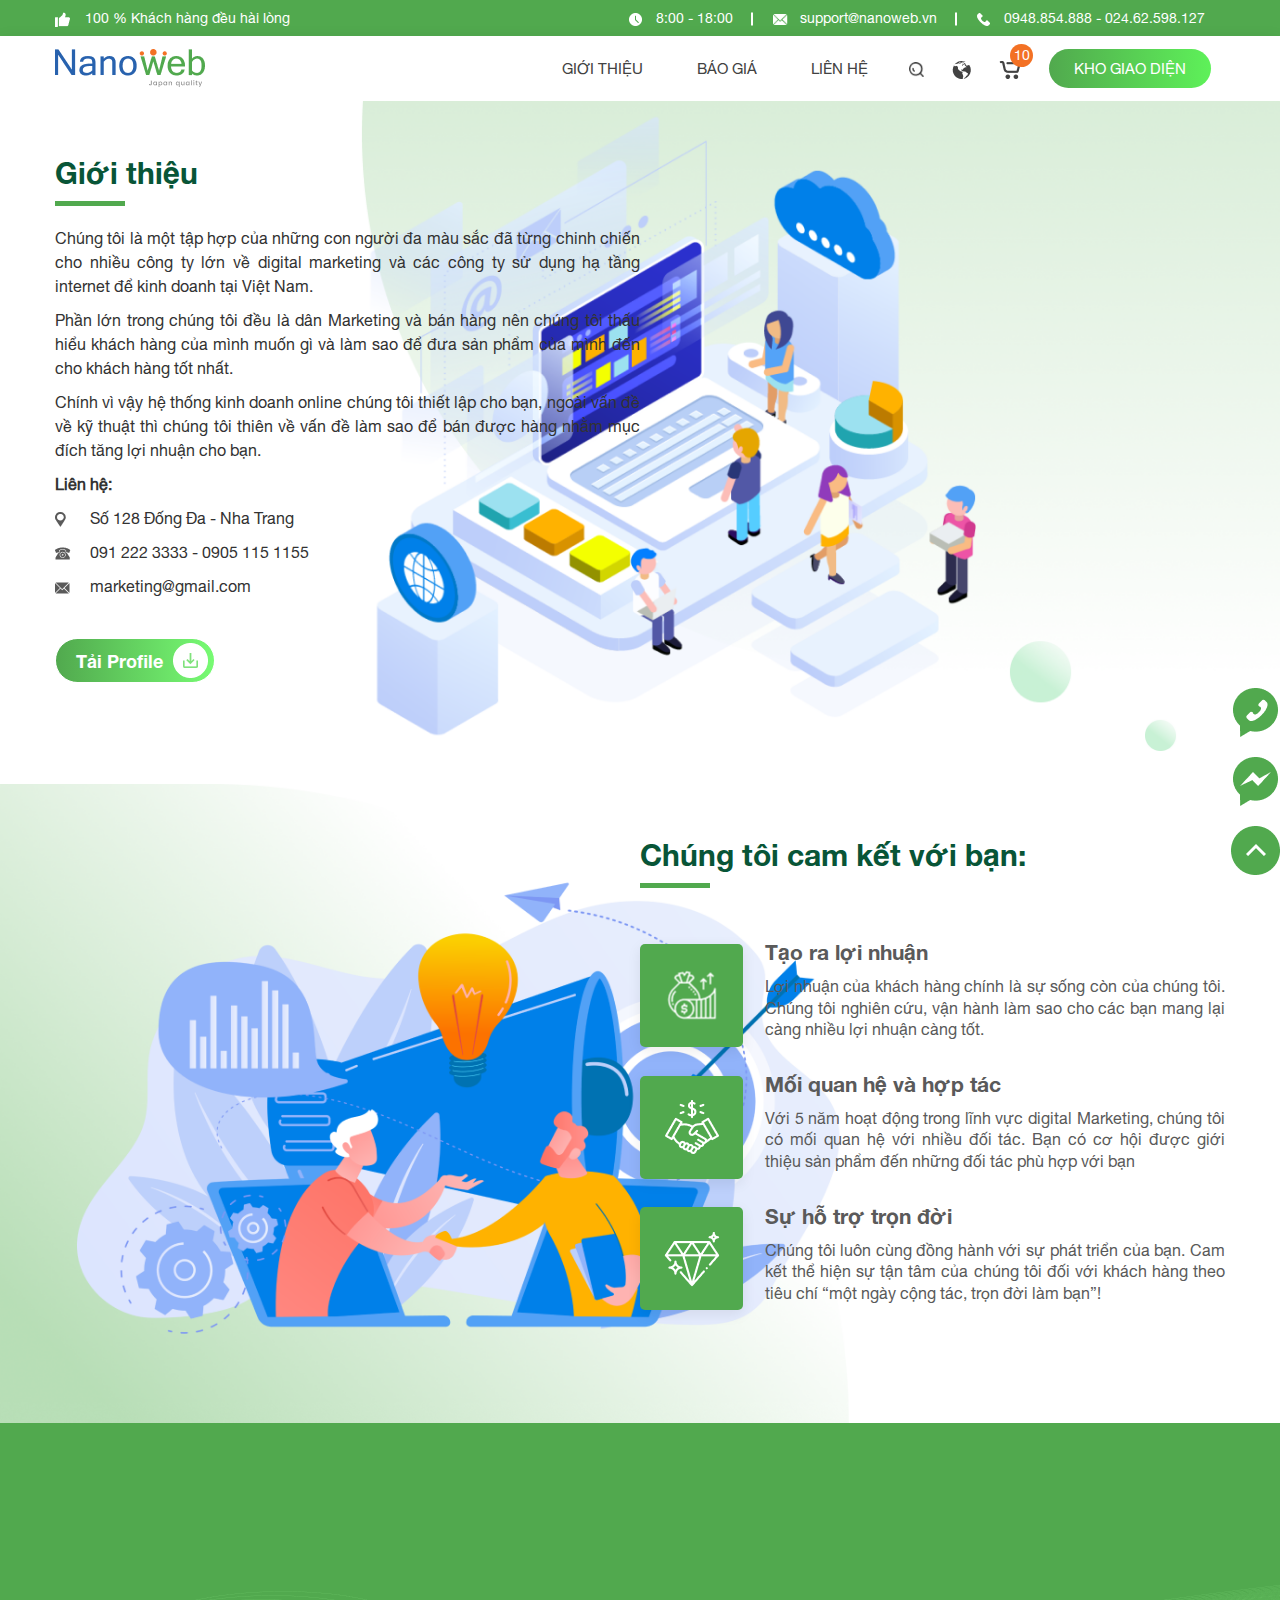
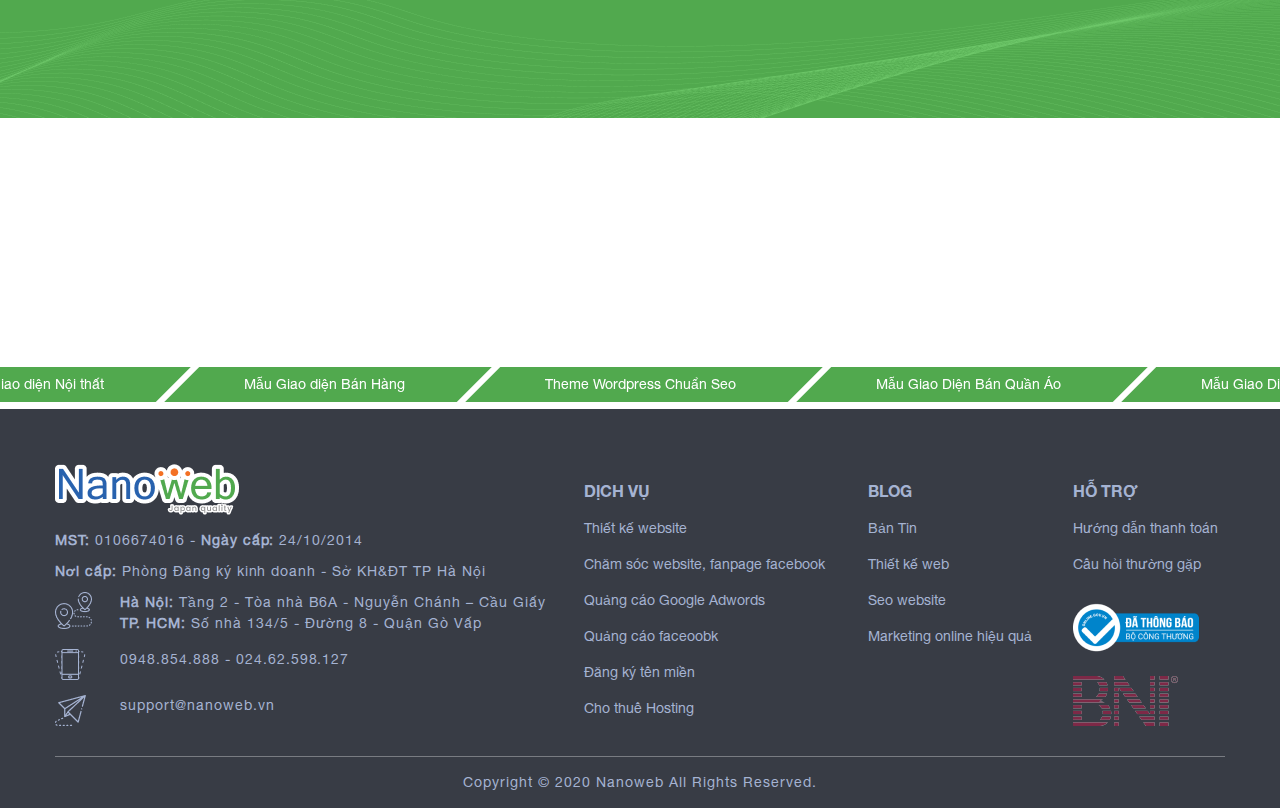
<file: 4_gioithieu.html>
<!DOCTYPE html>
<html>
<head>
	<title>4 gioi thieu</title>
    <meta http-equiv="content-type" content="text/html; charset=utf-8">
    <meta http-equiv="X-UA-Compatible" content="IE=edge" >
    <meta name="viewport" content="width=device-width, initial-scale=1.0, user-scalable=no" />
    <meta name="description" content="">
    <meta name="keywords" content="">
    <link rel="stylesheet" type="text/css" href="./assets/bootstrap/css/bootstrap.css">
    <link rel="stylesheet" type="text/css" href="./assets/css/style.css">
    <link rel="stylesheet" type="text/css" href="./assets/css/animate.css">
    <link rel="stylesheet" href="https://use.fontawesome.com/releases/v5.6.3/css/all.css">
    <link rel="stylesheet" href="./assets/fancybox/jquery.fancybox.min.css">
    <link rel="stylesheet" type="text/css" href="./assets/slick/slick.css">
    <link rel="stylesheet" type="text/css" href="./assets/slick/slick-theme.css">
    <script src="./assets/js/jquery.min.js" type="text/javascript"></script>
    <script src="./assets/bootstrap/js/bootstrap.min.js" type="text/javascript"></script>
    <script type="text/javascript" src="./assets/slick/slick.js"></script>
    
</head>
<body>

<div class="section_header">
    <div class="top_header">
        <div class="container">
            <div class="row">
                <div class="text_top">
                    <span>
                        <img src="./assets/img/like.png" alt="">
                    </span>
                    <p>100 % Khách hàng đều hài lòng</p>
                </div>

                <ul class="list_info">
                    <li>
                        <span>
                            <img src="./assets/img/oclock.png" alt="">
                        </span>
                        <p>8:00 - 18:00</p>
                    </li>
                    <li>
                        <span>
                            <img src="./assets/img/mail.png" alt="">
                        </span>
                        <p>support@nanoweb.vn</p>
                    </li>
                    <li>
                        <span>
                            <img src="./assets/img/phone.png" alt="">
                        </span>
                        <p><a href="tel:0948854888" title="">0948.854.888</a> - <a href="tel:02462598127" title="">024.62.598.127</a></p>
                    </li>
                </ul>
            </div>
        </div>
    </div>

    <div class="main_header">
        <div class="container">
            <div class="row">
                <a href="" title="" class="logo_page"><img src="./assets/img/logo.png" alt=""></a>

                <ul class="main_menu menu_tab">
                    <li> <a href="" title="">Giới thiệu</a> </li>
                    <li class="hightline"> 
                        <a href="" title="">Báo giá</a>
                        <ul class="submenu">
                            <li><a href="trang" title="">Giới thiệu</a> </li>
                            <li><a href="" title="">Báo giá</a> </li>
                            <li><a href="" title="">LIÊN HỆ</a> </li>
                        </ul>
                    </li>
                    <li class="hightline">
                        <a href="" title="">LIÊN HỆ</a> 
                        <ul class="submenu">
                            <li><a href="" title="">Giới thiệu</a> </li>
                            <li><a href="" title="">LIÊN HỆ</a> </li>
                            <li><a href="" title="">Báo giá</a> </li>
                        </ul>
                    </li>
                    
                </ul>

                <ul class="list_icon">
                    <li> 
                        <img src="./assets/img/search.png" alt="">
                        <form class="search_form">
                            <span>
                                <input type="text" name="" placeholder="Tìm kiếm...">
                                <img src="./assets/img/close.png" alt="" class="btn_close">
                                <button class="btn_search"><img src="./assets/img/search.png" alt=""></button>
                            </span>
                        </form>
                    </li>
                    <li> <a href="" title=""><img src="./assets/img/internet.png" alt=""></a> </li>
                    <li> <a href="" title="" class="btn_cart"><img src="./assets/img/cart.png" alt=""> <span>10</span></a> </li>
                    <li> <a href="" title="" class="btn_khogiaodien">Kho giao diện</a> </li>
                </ul>

                <div class="icon_menu_mobi">
                    <span></span>
                    <span></span>
                    <span></span>
                </div>
            </div>
        </div>
    </div>
</div>

<div class="section_about_us">
    <div class="container">
        <div class="row wow fadeInUp" data-wow-delay="200ms">
            <div class="element_about_us">
                <div class="title_left">
                    <h2>Giới thiệu</h2>
                </div>
                <p>Chúng tôi là một tập hợp của những con người đa màu sắc đã từng chinh chiến cho nhiều công ty lớn về digital marketing và các công ty sử dụng hạ tầng internet để kinh doanh tại Việt Nam.</p>
                <p>Phần lớn trong chúng tôi đều là dân Marketing và bán hàng nên chúng tôi thấu hiểu khách hàng của mình muốn gì và làm sao để đưa sản phẩm của mình đến cho khách hàng tốt nhất.</p>
                <p>Chính vì vậy hệ thống kinh doanh online chúng tôi thiết lập cho bạn, ngoài vấn đề về kỹ thuật thì chúng tôi thiên về vấn đề làm sao để bán được hàng nhằm mục đích tăng lợi nhuận cho bạn.</p>
                <p><strong>Liên hệ:</strong></p>
                <p>
                    <span> <img src="./assets/img/map.png" alt="">  </span>Số 128 Đống Đa - Nha Trang
                </p>
                <p>
                    <span> <img src="./assets/img/phone4.png" alt="">  </span>091 222 3333 - 0905 115 1155
                </p>
                <p>
                    <span> <img src="./assets/img/mail4.png" alt="">  </span>marketing@gmail.com
                </p>
                <button class="btn_dangkingay">Tải Profile <img src="./assets/img/tai.png" alt=""></button>
            </div>
        </div>
    </div>
</div>


<div class="section_about_camket">
    <div class="container">
        <div class="row wow fadeInUp" data-wow-delay="200ms">
            <div class="element_about_camket">
                <div class="title_left">
                    <h2>Chúng tôi cam kết với bạn:</h2>
                </div>

                <div class="item_camket">
                    <div class="img">
                        <img src="./assets/img/icon1.png" alt="">
                    </div>
                    <div class="content">
                        <h2>Tạo ra lợi nhuận</h2>
                        <p>Lợi nhuận của khách hàng chính là sự sống còn của chúng tôi. Chúng tôi nghiên cứu, vận hành làm sao cho các bạn mang lại càng nhiều lợi nhuận càng tốt.</p>
                    </div>
                </div>

                <div class="item_camket">
                    <div class="img">
                        <img src="./assets/img/icon2.png" alt="">
                    </div>
                    <div class="content">
                        <h2>Mối quan hệ và hợp tác</h2>
                        <p>Với 5 năm hoạt động trong lĩnh vực digital Marketing, chúng tôi có mối quan hệ với nhiều đối tác. Bạn có cơ hội được giới thiệu sản phẩm đến những đối tác phù hợp với bạn</p>
                    </div>
                </div>

                <div class="item_camket">
                    <div class="img">
                        <img src="./assets/img/icon3.png" alt="">
                    </div>
                    <div class="content">
                        <h2>Sự hỗ trợ trọn đời</h2>
                        <p>Chúng tôi luôn cùng đồng hành với sự phát triển của bạn. Cam kết thể hiện sự tận tâm của chúng tôi đối với khách hàng theo tiêu chí “một ngày cộng tác, trọn đời làm bạn”!</p>
                    </div>
                </div>
            </div>
        </div>
    </div>
</div>

<div class="section_dangkituvan">
    <div class="container">
        <div class="row wow fadeInUp" data-wow-delay="200ms">
            <div class="element_dangki">
                <p>" Đem lại hiệu quả thiết thực cho khách hàng là niềm đam mê của chúng tôi. "</p>
                <button class="btn_dangkingay btn_dangkingayvang">Đăng ký tư vấn <img src="./assets/img/dknv.png" alt=""></button>
            </div>

            <div class="img">
                <img src="./assets/img/iphone.png" alt="">
            </div>
        </div>
    </div>
</div>

<div class="section_list_cate">
    <div class="element_list_cate">
        <div class="item">
            <a href="" title="">Mẫu Giao diện Nội thất</a>
        </div>
        <div class="item">
            <a href="" title="">Mẫu Giao diện Bán Hàng</a>
        </div>
        <div class="item">
            <a href="" title="">Theme Wordpress Chuẩn Seo</a>
        </div>
        <div class="item">
            <a href="" title="">Mẫu Giao Diện Bán Quần Áo</a>
        </div>
        <div class="item">
            <a href="" title="">Mẫu Giao Diện Bất Động Sản</a>
        </div>
        <div class="item">
            <a href="" title="">Mẫu Giao Diện Mỹ phẩm</a>
        </div>
        <div class="item">
            <a href="" title="">Mẫu Giao Diện Spa</a>
        </div>
        <div class="item">
            <a href="" title="">Theme Wordpress Chuẩn Seo 2</a>
        </div>
    </div>
</div>

<div class="section_footer ">
    <div class="container">
        <div class="row footer_tab">
            <div class="footer_item">
                <a href="" title=""> <img src="./assets/img/logofooter.png" alt=""> </a>
                <p><strong>MST:</strong> 0106674016 - <strong>Ngày cấp:</strong> 24/10/2014</p>
                <p><strong>Nơi cấp:</strong> Phòng Đăng ký kinh doanh - Sở KH&ĐT TP Hà Nội</p>
                <ul>
                    <li>
                        <span> <img src="./assets/img/diachi.png" alt=""> </span>
                        <p><strong>Hà Nội:</strong> Tầng 2 - Tòa nhà B6A - Nguyễn Chánh – Cầu Giấy <strong>TP. HCM:</strong> Số nhà 134/5 - Đường 8 - Quận Gò Vấp</p>
                        
                    </li>

                    <li>
                        <span> <img src="./assets/img/phone1.png" alt=""> </span>
                        <p> 0948.854.888 - 024.62.598.127 </p>
                    </li>
                    <li>
                        <span> <img src="./assets/img/mail1.png" alt=""> </span>
                        <p> support@nanoweb.vn </p>
                    </li>
                </ul>
            </div>

            <div class="footer_item">
                <h3>DỊCH VỤ</h3>

                <ul class="footer_mobi">
                    <li>
                        <a href="trang" title="">Thiết kế website</a>
                    </li>
                    <li>
                        <a href="" title="">Chăm sóc website, fanpage facebook</a>
                    </li>
                    <li>
                        <a href="" title="">Quảng cáo Google Adwords</a>
                    </li>
                    <li>
                        <a href="" title="">Quảng cáo faceoobk</a>
                    </li>
                    <li>
                        <a href="" title="">Đăng ký tên miền</a>
                    </li>
                    <li>
                        <a href="" title="">Cho thuê Hosting</a>
                    </li>
                </ul>
            </div>

            <div class="footer_item">
                <h3>BLOG</h3>

                <ul class="footer_mobi">
                    <li>
                        <a href="" title="">Bản Tin</a>
                    </li>
                    <li>
                        <a href="" title="">Thiết kế web</a>
                    </li>
                    <li>
                        <a href="" title="">Seo website</a>
                    </li>
                    <li>
                        <a href="" title="">Marketing online hiệu quả</a>
                    </li>
                </ul>
            </div>

            <div class="footer_item">
                <h3>HỖ TRỢ</h3>

                <ul class="footer_mobi">
                    <li>
                        <a href="" title="">Hướng dẫn thanh toán</a>
                    </li>
                    <li>
                        <a href="" title="">Câu hỏi thường gặp</a>
                    </li>
                </ul>
                <p><img src="./assets/img/f1.png" alt=""></p>
                <p><img src="./assets/img/f2.png" alt=""></p>
            </div>

            <div class="footer_item copyrighter">
                <p>Copyright © 2020 Nanoweb All Rights Reserved.</p>
            </div>
        </div>
    </div>
</div>

<div class="icon_allpage">
    <a href="#" class="icon_phone" title=""> <img src="./assets/img/phone2.png"> </a>
    <a href="#" class="icon_mess" title=""> <img src="./assets/img/mess.png"> </a>
    <a href="#" class="icon_backtotop" title=""> <img src="./assets/img/backtotop.png"> </a>
</div>


<script src="./assets/fancybox/jquery.fancybox.min.js"></script>
<script type="text/javascript" src="./assets/js/wow.min.js"></script>
<script type="text/javascript" src="./assets/js/custrom-tr.js"></script>

</body>
</html>
</file>
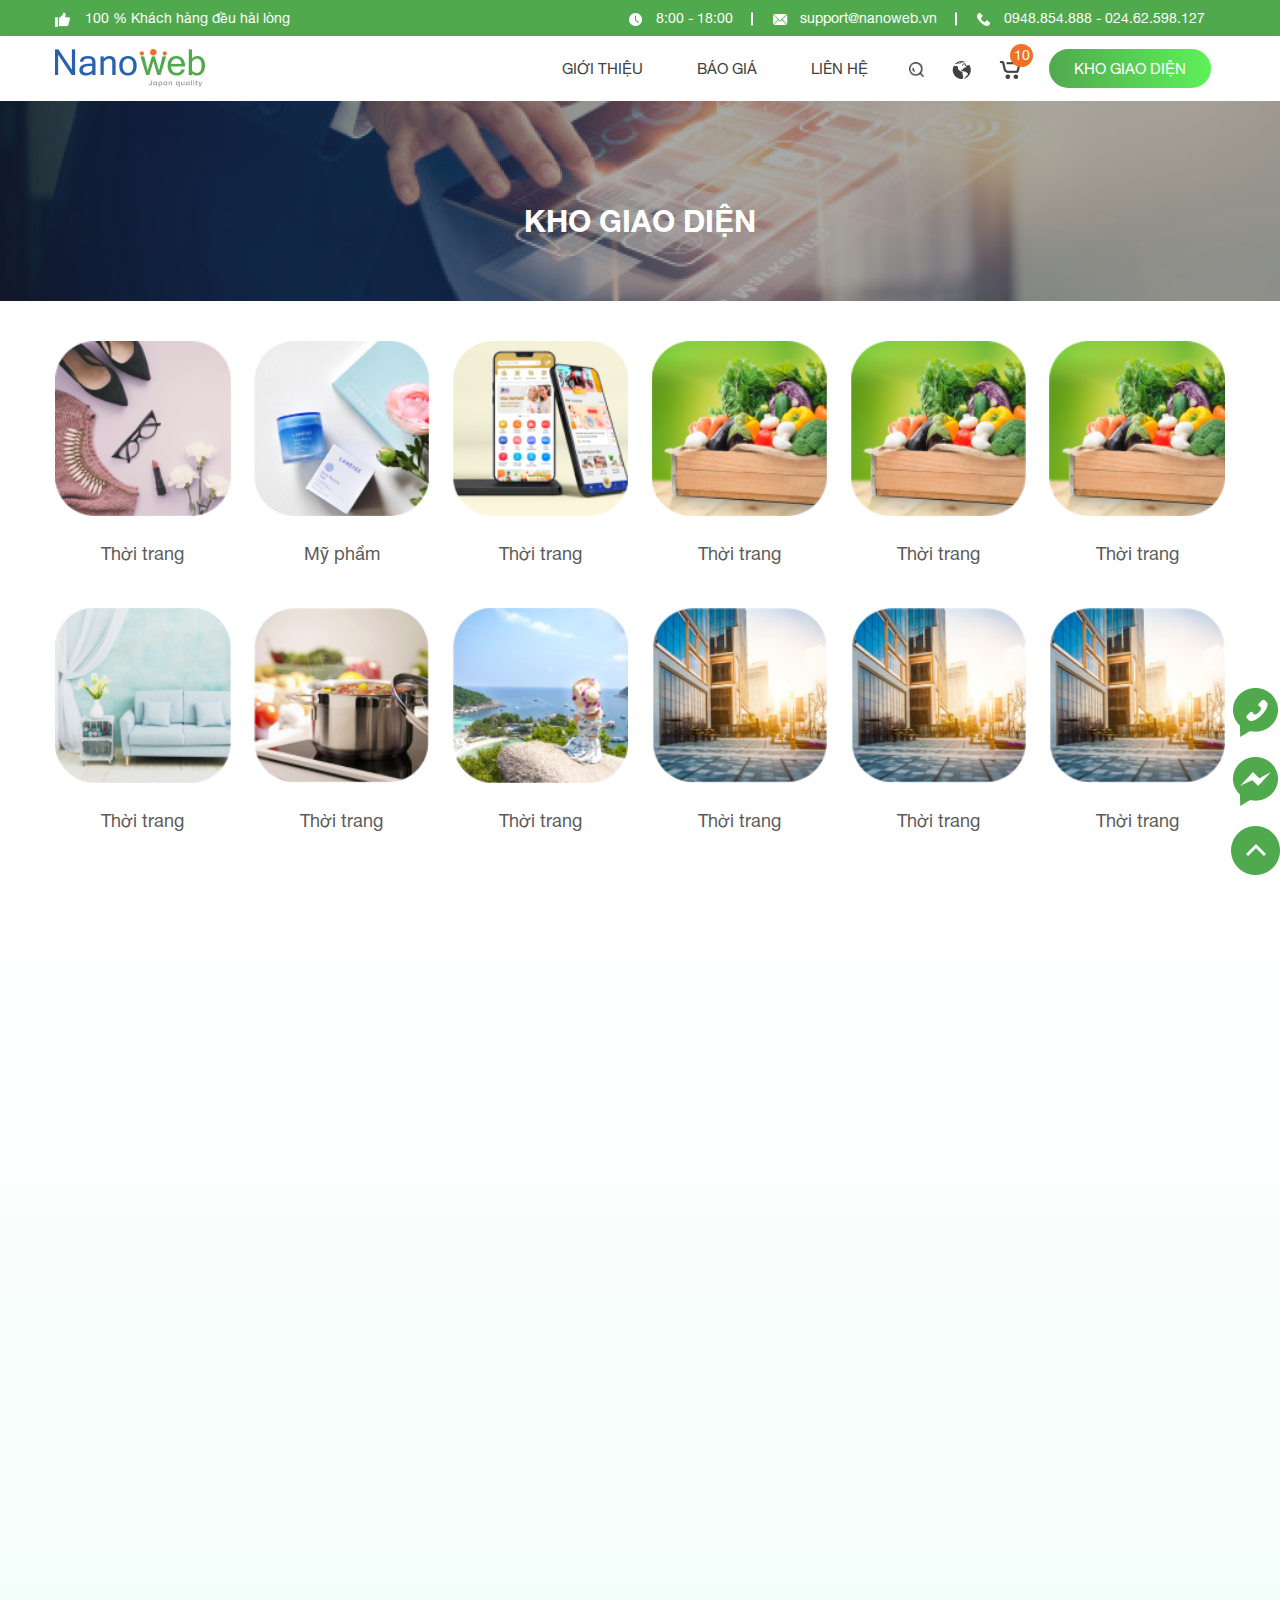
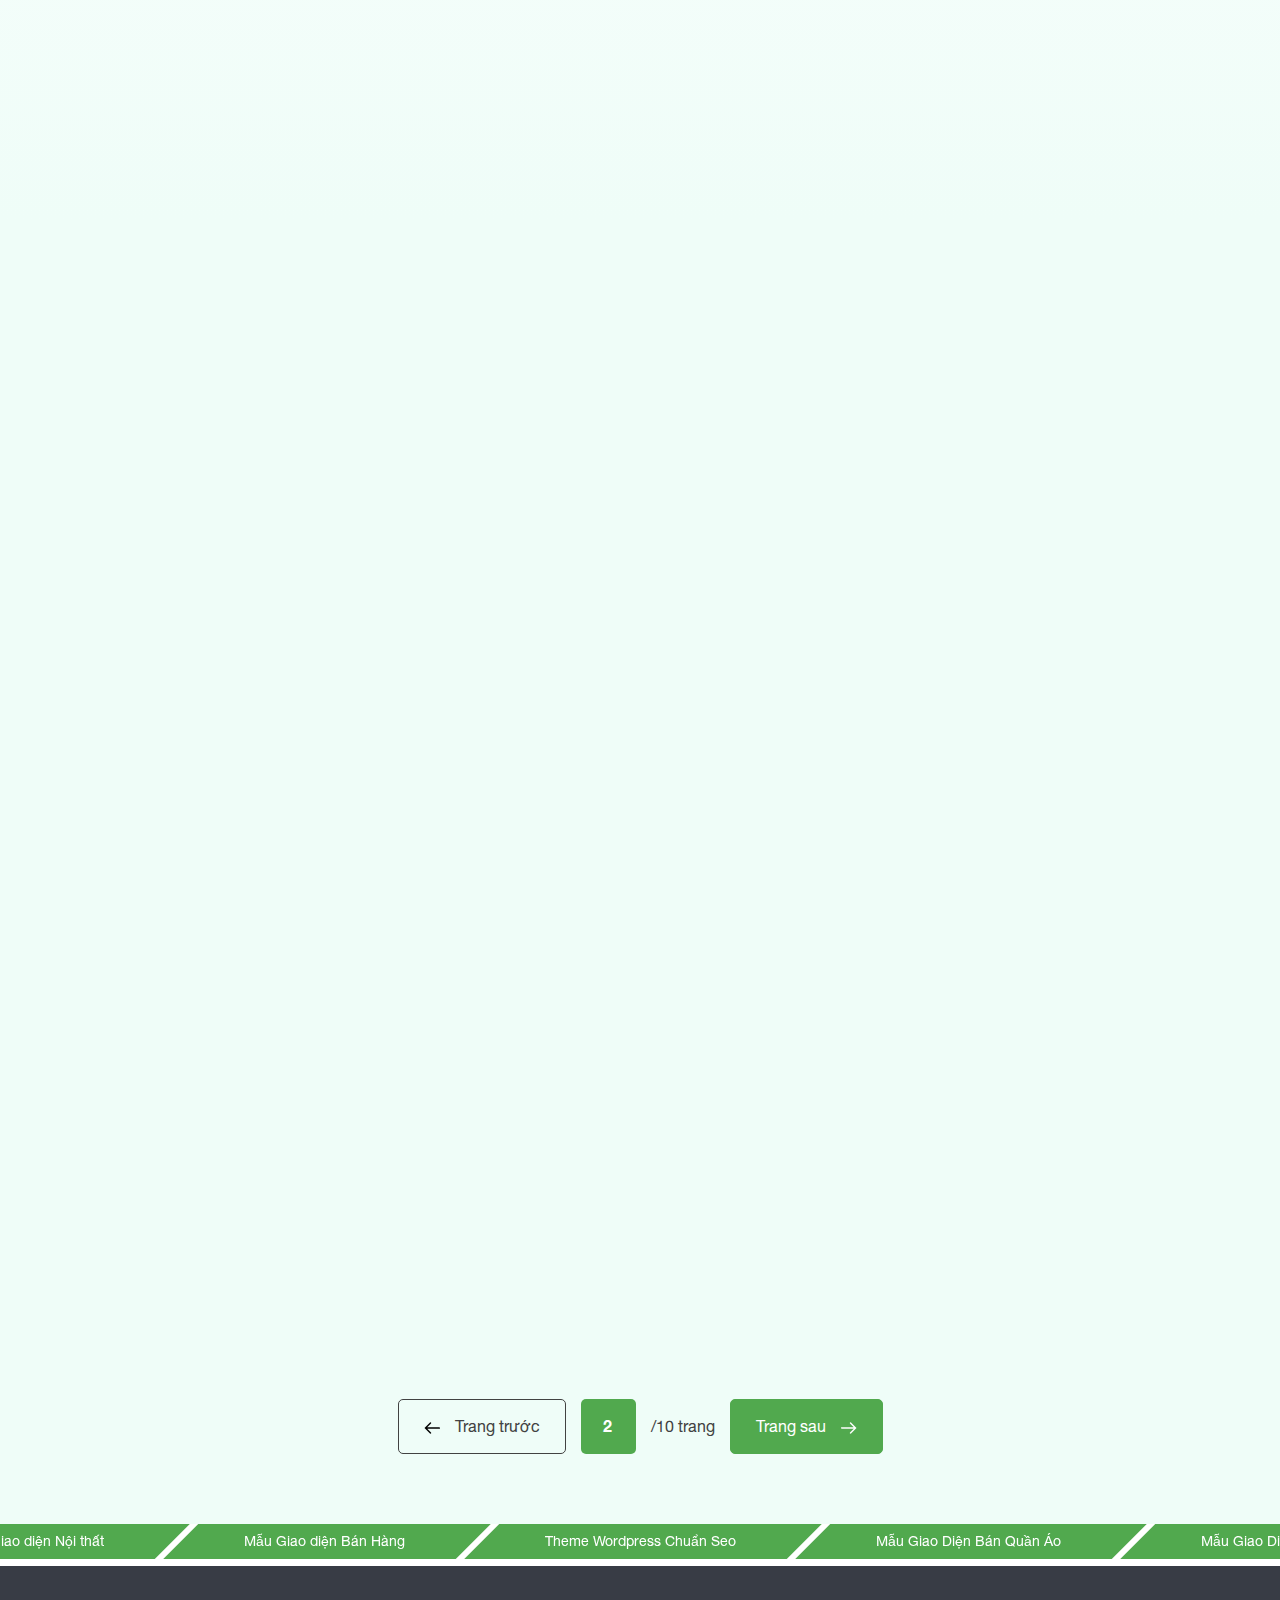
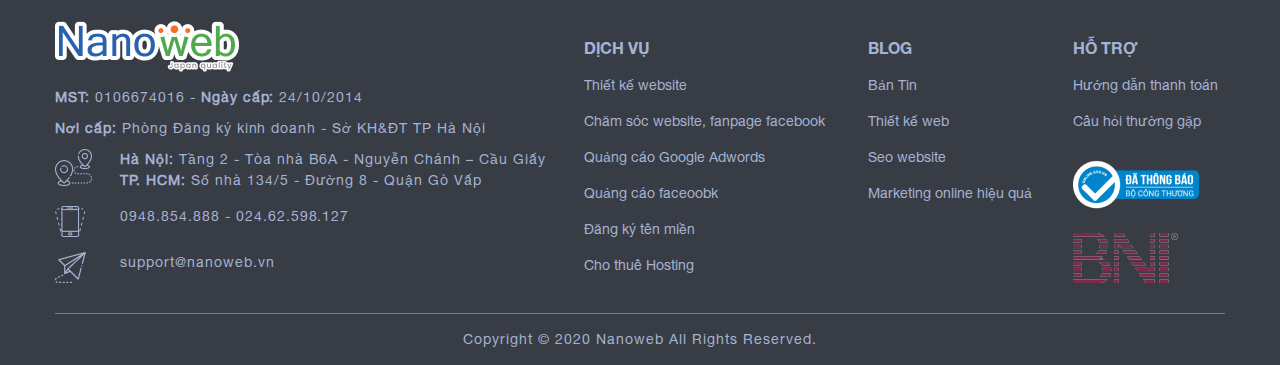
<file: 5_khogiaodien.html>
<!DOCTYPE html>
<html>
<head>
	<title>5 kho giao dien</title>
    <meta http-equiv="content-type" content="text/html; charset=utf-8">
    <meta http-equiv="X-UA-Compatible" content="IE=edge" >
    <meta name="viewport" content="width=device-width, initial-scale=1.0, user-scalable=no" />
    <meta name="description" content="">
    <meta name="keywords" content="">
    <link rel="stylesheet" type="text/css" href="./assets/bootstrap/css/bootstrap.css">
    <link rel="stylesheet" type="text/css" href="./assets/css/style.css">
    <link rel="stylesheet" type="text/css" href="./assets/css/animate.css">
    <link rel="stylesheet" href="https://use.fontawesome.com/releases/v5.6.3/css/all.css">
    <link rel="stylesheet" href="./assets/fancybox/jquery.fancybox.min.css">
    <link rel="stylesheet" type="text/css" href="./assets/slick/slick.css">
    <link rel="stylesheet" type="text/css" href="./assets/slick/slick-theme.css">
    <script src="./assets/js/jquery.min.js" type="text/javascript"></script>
    <script src="./assets/bootstrap/js/bootstrap.min.js" type="text/javascript"></script>
    <script type="text/javascript" src="./assets/slick/slick.js"></script>
    
</head>
<body>

<div class="section_header">
    <div class="top_header">
        <div class="container">
            <div class="row">
                <div class="text_top">
                    <span>
                        <img src="./assets/img/like.png" alt="">
                    </span>
                    <p>100 % Khách hàng đều hài lòng</p>
                </div>

                <ul class="list_info">
                    <li>
                        <span>
                            <img src="./assets/img/oclock.png" alt="">
                        </span>
                        <p>8:00 - 18:00</p>
                    </li>
                    <li>
                        <span>
                            <img src="./assets/img/mail.png" alt="">
                        </span>
                        <p>support@nanoweb.vn</p>
                    </li>
                    <li>
                        <span>
                            <img src="./assets/img/phone.png" alt="">
                        </span>
                        <p><a href="tel:0948854888" title="">0948.854.888</a> - <a href="tel:02462598127" title="">024.62.598.127</a></p>
                    </li>
                </ul>
            </div>
        </div>
    </div>

    <div class="main_header">
        <div class="container">
            <div class="row">
                <a href="" title="" class="logo_page"><img src="./assets/img/logo.png" alt=""></a>

                <ul class="main_menu menu_tab">
                    <li> <a href="" title="">Giới thiệu</a> </li>
                    <li class="hightline"> 
                        <a href="" title="">Báo giá</a>
                        <ul class="submenu">
                            <li><a href="trang" title="">Giới thiệu</a> </li>
                            <li><a href="" title="">Báo giá</a> </li>
                            <li><a href="" title="">LIÊN HỆ</a> </li>
                        </ul>
                    </li>
                    <li class="hightline">
                        <a href="" title="">LIÊN HỆ</a> 
                        <ul class="submenu">
                            <li><a href="" title="">Giới thiệu</a> </li>
                            <li><a href="" title="">LIÊN HỆ</a> </li>
                            <li><a href="" title="">Báo giá</a> </li>
                        </ul>
                    </li>
                    
                </ul>

                <ul class="list_icon">
                    <li> 
                        <img src="./assets/img/search.png" alt="">
                        <form class="search_form">
                            <span>
                                <input type="text" name="" placeholder="Tìm kiếm...">
                                <img src="./assets/img/close.png" alt="" class="btn_close">
                                <button class="btn_search"><img src="./assets/img/search.png" alt=""></button>
                            </span>
                        </form>
                    </li>
                    <li> <a href="" title=""><img src="./assets/img/internet.png" alt=""></a> </li>
                    <li> <a href="" title="" class="btn_cart"><img src="./assets/img/cart.png" alt=""> <span>10</span></a> </li>
                    <li> <a href="" title="" class="btn_khogiaodien">Kho giao diện</a> </li>
                </ul>

                <div class="icon_menu_mobi">
                    <span></span>
                    <span></span>
                    <span></span>
                </div>
            </div>
        </div>
    </div>
</div>

<div class="section_banner_text wow fadeInUp" data-wow-delay="200ms">
    <img src="./assets/img/banner1.png" alt="">
    <h2>Kho giao diện</h2>
</div>

<div class="section_cate_pro">
    <div class="container">
        <div class="row wow fadeInUp" data-wow-delay="200ms">
            <div class="element_cate_item">
                <a href="" title="" class="cate_item">
                    <div class="img">
                        <img src="./assets/img/cate1.png">
                    </div>
                    <p>Thời trang</p>
                </a>

                <a href="" title="" class="cate_item">
                    <div class="img">
                        <img src="./assets/img/cate2.png">
                    </div>
                    <p>Mỹ phẩm</p>
                </a>

                <a href="" title="" class="cate_item">
                    <div class="img">
                        <img src="./assets/img/cate3.png">
                    </div>
                    <p>Thời trang</p>
                </a>

                <a href="" title="" class="cate_item">
                    <div class="img">
                        <img src="./assets/img/cate4.png">
                    </div>
                    <p>Thời trang</p>
                </a>

                <a href="" title="" class="cate_item">
                    <div class="img">
                        <img src="./assets/img/cate5.png">
                    </div>
                    <p>Thời trang</p>
                </a>

                <a href="" title="" class="cate_item">
                    <div class="img">
                        <img src="./assets/img/cate6.png">
                    </div>
                    <p>Thời trang</p>
                </a>

                <a href="" title="" class="cate_item">
                    <div class="img">
                        <img src="./assets/img/cate7.png">
                    </div>
                    <p>Thời trang</p>
                </a>

                <a href="" title="" class="cate_item">
                    <div class="img">
                        <img src="./assets/img/cate8.png">
                    </div>
                    <p>Thời trang</p>
                </a>

                <a href="" title="" class="cate_item">
                    <div class="img">
                        <img src="./assets/img/cate9.png">
                    </div>
                    <p>Thời trang</p>
                </a>

                <a href="" title="" class="cate_item">
                    <div class="img">
                        <img src="./assets/img/cate10.png">
                    </div>
                    <p>Thời trang</p>
                </a>

                <a href="" title="" class="cate_item">
                    <div class="img">
                        <img src="./assets/img/cate10.png">
                    </div>
                    <p>Thời trang</p>
                </a>

                <a href="" title="" class="cate_item">
                    <div class="img">
                        <img src="./assets/img/cate10.png">
                    </div>
                    <p>Thời trang</p>
                </a>
            </div>
        </div>
    </div>
</div>

<div class="section_list_theme pb-0 mt-60">
    <div class="container">
        <div class="row">
            <div class="title_basic wow fadeInUp" data-wow-delay="200ms">
                <h2>
                    <span>+ 1000 Mẫu giao diện website wordpress chuẩn SEO</span>
                </h2>
            </div>

            <div class="element_list_theme wow fadeInUp" data-wow-delay="200ms">
                <div class="col-md-4 col-sm-6 col-xs-12 ">
                    <div class="item_theme">
                        <a href="" title="" class="img">
                            <img src="./assets/img/t1.png" alt="">
                            <span class="hot_theme">
                                <img src="./assets/img/hot.png" alt="">
                            </span>
                        </a>
                        <div class="content_theme">
                            <a href="" title="">VHG - Mẫu wordpress giới thiệu công ty bất động sản.</a>
                            <span>5,000,000 ₫</span>
                            <div class="price">
                                <p>4,500,000 ₫</p>
                                <button class="btn_dungthu">Dùng thử</button>
                                <button class="btn_review"><img src="./assets/img/review.png" alt=""></button>
                            </div>
                        </div>
                    </div>
                </div>

                <div class="col-md-4 col-sm-6 col-xs-12 ">
                    <div class="item_theme">
                        <a href="" title="" class="img">
                            <img src="./assets/img/t2.png" alt="">
                            
                        </a>
                        <div class="content_theme">
                            <a href="" title="">VHG - Mẫu wordpress giới thiệu công ty bất động sản.</a>
                            <span>5,000,000 ₫</span>
                            <div class="price">
                                <p>4,500,000 ₫</p>
                                <button class="btn_dungthu">Dùng thử</button>
                                <button class="btn_review"><img src="./assets/img/review.png" alt=""></button>
                            </div>
                        </div>
                    </div>
                </div>

                <div class="col-md-4 col-sm-6 col-xs-12 ">
                    <div class="item_theme">
                        <a href="" title="" class="img">
                            <img src="./assets/img/t3].png" alt="">
                            
                        </a>
                        <div class="content_theme">
                            <a href="" title="">VHG - Mẫu wordpress giới thiệu công ty bất động sản.</a>
                            <span>5,000,000 ₫</span>
                            <div class="price">
                                <p>4,500,000 ₫</p>
                                <button class="btn_dungthu">Dùng thử</button>
                                <button class="btn_review"><img src="./assets/img/review.png" alt=""></button>
                            </div>
                        </div>
                    </div>
                </div>

                <div class="col-md-4 col-sm-6 col-xs-12 ">
                    <div class="item_theme">
                        <a href="" title="" class="img">
                            <img src="./assets/img/t4.png" alt="">
                            
                        </a>
                        <div class="content_theme">
                            <a href="" title="">VHG - Mẫu wordpress giới thiệu công ty bất động sản.</a>
                            <span>5,000,000 ₫</span>
                            <div class="price">
                                <p>4,500,000 ₫</p>
                                <button class="btn_dungthu">Dùng thử</button>
                                <button class="btn_review"><img src="./assets/img/review.png" alt=""></button>
                            </div>
                        </div>
                    </div>
                </div>

                <div class="col-md-4 col-sm-6 col-xs-12 ">
                    <div class="item_theme">
                        <a href="" title="" class="img">
                            <img src="./assets/img/t5.png" alt="">
                            
                        </a>
                        <div class="content_theme">
                            <a href="" title="">VHG - Mẫu wordpress giới thiệu công ty bất động sản.</a>
                            <span>5,000,000 ₫</span>
                            <div class="price">
                                <p>4,500,000 ₫</p>
                                <button class="btn_dungthu">Dùng thử</button>
                                <button class="btn_review"><img src="./assets/img/review.png" alt=""></button>
                            </div>
                        </div>
                    </div>
                </div>

                <div class="col-md-4 col-sm-6 col-xs-12 ">
                    <div class="item_theme">
                        <a href="" title="" class="img">
                            <img src="./assets/img/t6.png" alt="">
                            
                        </a>
                        <div class="content_theme">
                            <a href="" title="">VHG - Mẫu wordpress giới thiệu công ty bất động sản.</a>
                            <span>5,000,000 ₫</span>
                            <div class="price">
                                <p>4,500,000 ₫</p>
                                <button class="btn_dungthu">Dùng thử</button>
                                <button class="btn_review"><img src="./assets/img/review.png" alt=""></button>
                            </div>
                        </div>
                    </div>
                </div>

                <div class="col-md-4 col-sm-6 col-xs-12 ">
                    <div class="item_theme">
                        <a href="" title="" class="img">
                            <img src="./assets/img/t7.png" alt="">
                            
                        </a>
                        <div class="content_theme">
                            <a href="" title="">VHG - Mẫu wordpress giới thiệu công ty bất động sản.</a>
                            <span>5,000,000 ₫</span>
                            <div class="price">
                                <p>4,500,000 ₫</p>
                                <button class="btn_dungthu">Dùng thử</button>
                                <button class="btn_review"><img src="./assets/img/review.png" alt=""></button>
                            </div>
                        </div>
                    </div>
                </div>

                <div class="col-md-4 col-sm-6 col-xs-12 ">
                    <div class="item_theme">
                        <a href="" title="" class="img">
                            <img src="./assets/img/t8.png" alt="">
                            
                        </a>
                        <div class="content_theme">
                            <a href="" title="">VHG - Mẫu wordpress giới thiệu công ty bất động sản.</a>
                            <span>5,000,000 ₫</span>
                            <div class="price">
                                <p>4,500,000 ₫</p>
                                <button class="btn_dungthu">Dùng thử</button>
                                <button class="btn_review"><img src="./assets/img/review.png" alt=""></button>
                            </div>
                        </div>
                    </div>
                </div>

                <div class="col-md-4 col-sm-6 col-xs-12 ">
                    <div class="item_theme">
                        <a href="" title="" class="img">
                            <img src="./assets/img/t9.png" alt="">
                            
                        </a>
                        <div class="content_theme">
                            <a href="" title="">VHG - Mẫu wordpress giới thiệu công ty bất động sản.</a>
                            <span>5,000,000 ₫</span>
                            <div class="price">
                                <p>4,500,000 ₫</p>
                                <button class="btn_dungthu">Dùng thử</button>
                                <button class="btn_review"><img src="./assets/img/review.png" alt=""></button>
                            </div>
                        </div>
                    </div>
                </div>

                <div class="col-md-4 col-sm-6 col-xs-12 ">
                    <div class="item_theme">
                        <a href="" title="" class="img">
                            <img src="./assets/img/t10.png" alt="">
                            
                        </a>
                        <div class="content_theme">
                            <a href="" title="">VHG - Mẫu wordpress giới thiệu công ty bất động sản.</a>
                            <span>5,000,000 ₫</span>
                            <div class="price">
                                <p>4,500,000 ₫</p>
                                <button class="btn_dungthu">Dùng thử</button>
                                <button class="btn_review"><img src="./assets/img/review.png" alt=""></button>
                            </div>
                        </div>
                    </div>
                </div>

                <div class="col-md-4 col-sm-6 col-xs-12 ">
                    <div class="item_theme">
                        <a href="" title="" class="img">
                            <img src="./assets/img/t11.png" alt="">
                            
                        </a>
                        <div class="content_theme">
                            <a href="" title="">VHG - Mẫu wordpress giới thiệu công ty bất động sản.</a>
                            <span>5,000,000 ₫</span>
                            <div class="price">
                                <p>4,500,000 ₫</p>
                                <button class="btn_dungthu">Dùng thử</button>
                                <button class="btn_review"><img src="./assets/img/review.png" alt=""></button>
                            </div>
                        </div>
                    </div>
                </div>

                <div class="col-md-4 col-sm-6 col-xs-12 ">
                    <div class="item_theme">
                        <a href="" title="" class="img">
                            <img src="./assets/img/t2.png" alt="">
                            
                        </a>
                        <div class="content_theme">
                            <a href="" title="">VHG - Mẫu wordpress giới thiệu công ty bất động sản.</a>
                            <span>5,000,000 ₫</span>
                            <div class="price">
                                <p>4,500,000 ₫</p>
                                <button class="btn_dungthu">Dùng thử</button>
                                <button class="btn_review"><img src="./assets/img/review.png" alt=""></button>
                            </div>
                        </div>
                    </div>
                </div>

                <div class="col-md-4 col-sm-6 col-xs-12 ">
                    <div class="item_theme">
                        <a href="" title="" class="img">
                            <img src="./assets/img/t13.png" alt="">
                            
                        </a>
                        <div class="content_theme">
                            <a href="" title="">VHG - Mẫu wordpress giới thiệu công ty bất động sản.</a>
                            <span>5,000,000 ₫</span>
                            <div class="price">
                                <p>4,500,000 ₫</p>
                                <button class="btn_dungthu">Dùng thử</button>
                                <button class="btn_review"><img src="./assets/img/review.png" alt=""></button>
                            </div>
                        </div>
                    </div>
                </div>

                <div class="col-md-4 col-sm-6 col-xs-12 ">
                    <div class="item_theme">
                        <a href="" title="" class="img">
                            <img src="./assets/img/t4.png" alt="">
                            
                        </a>
                        <div class="content_theme">
                            <a href="" title="">VHG - Mẫu wordpress giới thiệu công ty bất động sản.</a>
                            <span>5,000,000 ₫</span>
                            <div class="price">
                                <p>4,500,000 ₫</p>
                                <button class="btn_dungthu">Dùng thử</button>
                                <button class="btn_review"><img src="./assets/img/review.png" alt=""></button>
                            </div>
                        </div>
                    </div>
                </div>

                <div class="col-md-4 col-sm-6 col-xs-12 ">
                    <div class="item_theme">
                        <a href="" title="" class="img">
                            <img src="./assets/img/t5.png" alt="">
                            
                        </a>
                        <div class="content_theme">
                            <a href="" title="">VHG - Mẫu wordpress giới thiệu công ty bất động sản.</a>
                            <span>5,000,000 ₫</span>
                            <div class="price">
                                <p>4,500,000 ₫</p>
                                <button class="btn_dungthu">Dùng thử</button>
                                <button class="btn_review"><img src="./assets/img/review.png" alt=""></button>
                            </div>
                        </div>
                    </div>
                </div>

            </div>
            
            <div class="section_phantrang">
                <button class="btn_prev"><img src="./assets/img/prev.png" alt="">Trang trước</button>
                <span>2</span><p>/10 trang</p>
                <button class="btn_next">Trang sau<img src="./assets/img/prev.png" alt=""></button>
            </div>
        </div>
    </div>

    <div class="section_list_cate">
        <div class="element_list_cate">
            <div class="item">
                <a href="" title="">Mẫu Giao diện Nội thất</a>
            </div>
            <div class="item">
                <a href="" title="">Mẫu Giao diện Bán Hàng</a>
            </div>
            <div class="item">
                <a href="" title="">Theme Wordpress Chuẩn Seo</a>
            </div>
            <div class="item">
                <a href="" title="">Mẫu Giao Diện Bán Quần Áo</a>
            </div>
            <div class="item">
                <a href="" title="">Mẫu Giao Diện Bất Động Sản</a>
            </div>
            <div class="item">
                <a href="" title="">Mẫu Giao Diện Mỹ phẩm</a>
            </div>
            <div class="item">
                <a href="" title="">Mẫu Giao Diện Spa</a>
            </div>
            <div class="item">
                <a href="" title="">Theme Wordpress Chuẩn Seo 2</a>
            </div>
        </div>
    </div>
</div>



<div class="section_footer ">
    <div class="container">
        <div class="row footer_tab">
            <div class="footer_item">
                <a href="" title=""> <img src="./assets/img/logofooter.png" alt=""> </a>
                <p><strong>MST:</strong> 0106674016 - <strong>Ngày cấp:</strong> 24/10/2014</p>
                <p><strong>Nơi cấp:</strong> Phòng Đăng ký kinh doanh - Sở KH&ĐT TP Hà Nội</p>
                <ul>
                    <li>
                        <span> <img src="./assets/img/diachi.png" alt=""> </span>
                        <p><strong>Hà Nội:</strong> Tầng 2 - Tòa nhà B6A - Nguyễn Chánh – Cầu Giấy <strong>TP. HCM:</strong> Số nhà 134/5 - Đường 8 - Quận Gò Vấp</p>
                        
                    </li>

                    <li>
                        <span> <img src="./assets/img/phone1.png" alt=""> </span>
                        <p> 0948.854.888 - 024.62.598.127 </p>
                    </li>
                    <li>
                        <span> <img src="./assets/img/mail1.png" alt=""> </span>
                        <p> support@nanoweb.vn </p>
                    </li>
                </ul>
            </div>

            <div class="footer_item">
                <h3>DỊCH VỤ</h3>

                <ul class="footer_mobi">
                    <li>
                        <a href="trang" title="">Thiết kế website</a>
                    </li>
                    <li>
                        <a href="" title="">Chăm sóc website, fanpage facebook</a>
                    </li>
                    <li>
                        <a href="" title="">Quảng cáo Google Adwords</a>
                    </li>
                    <li>
                        <a href="" title="">Quảng cáo faceoobk</a>
                    </li>
                    <li>
                        <a href="" title="">Đăng ký tên miền</a>
                    </li>
                    <li>
                        <a href="" title="">Cho thuê Hosting</a>
                    </li>
                </ul>
            </div>

            <div class="footer_item">
                <h3>BLOG</h3>

                <ul class="footer_mobi">
                    <li>
                        <a href="" title="">Bản Tin</a>
                    </li>
                    <li>
                        <a href="" title="">Thiết kế web</a>
                    </li>
                    <li>
                        <a href="" title="">Seo website</a>
                    </li>
                    <li>
                        <a href="" title="">Marketing online hiệu quả</a>
                    </li>
                </ul>
            </div>

            <div class="footer_item">
                <h3>HỖ TRỢ</h3>

                <ul class="footer_mobi">
                    <li>
                        <a href="" title="">Hướng dẫn thanh toán</a>
                    </li>
                    <li>
                        <a href="" title="">Câu hỏi thường gặp</a>
                    </li>
                </ul>
                <p><img src="./assets/img/f1.png" alt=""></p>
                <p><img src="./assets/img/f2.png" alt=""></p>
            </div>

            <div class="footer_item copyrighter">
                <p>Copyright © 2020 Nanoweb All Rights Reserved.</p>
            </div>
        </div>
    </div>
</div>

<div class="icon_allpage">
    <a href="#" class="icon_phone" title=""> <img src="./assets/img/phone2.png"> </a>
    <a href="#" class="icon_mess" title=""> <img src="./assets/img/mess.png"> </a>
    <a href="#" class="icon_backtotop" title=""> <img src="./assets/img/backtotop.png"> </a>
</div>


<script src="./assets/fancybox/jquery.fancybox.min.js"></script>
<script type="text/javascript" src="./assets/js/wow.min.js"></script>
<script type="text/javascript" src="./assets/js/custrom-tr.js"></script>

</body>
</html>
</file>
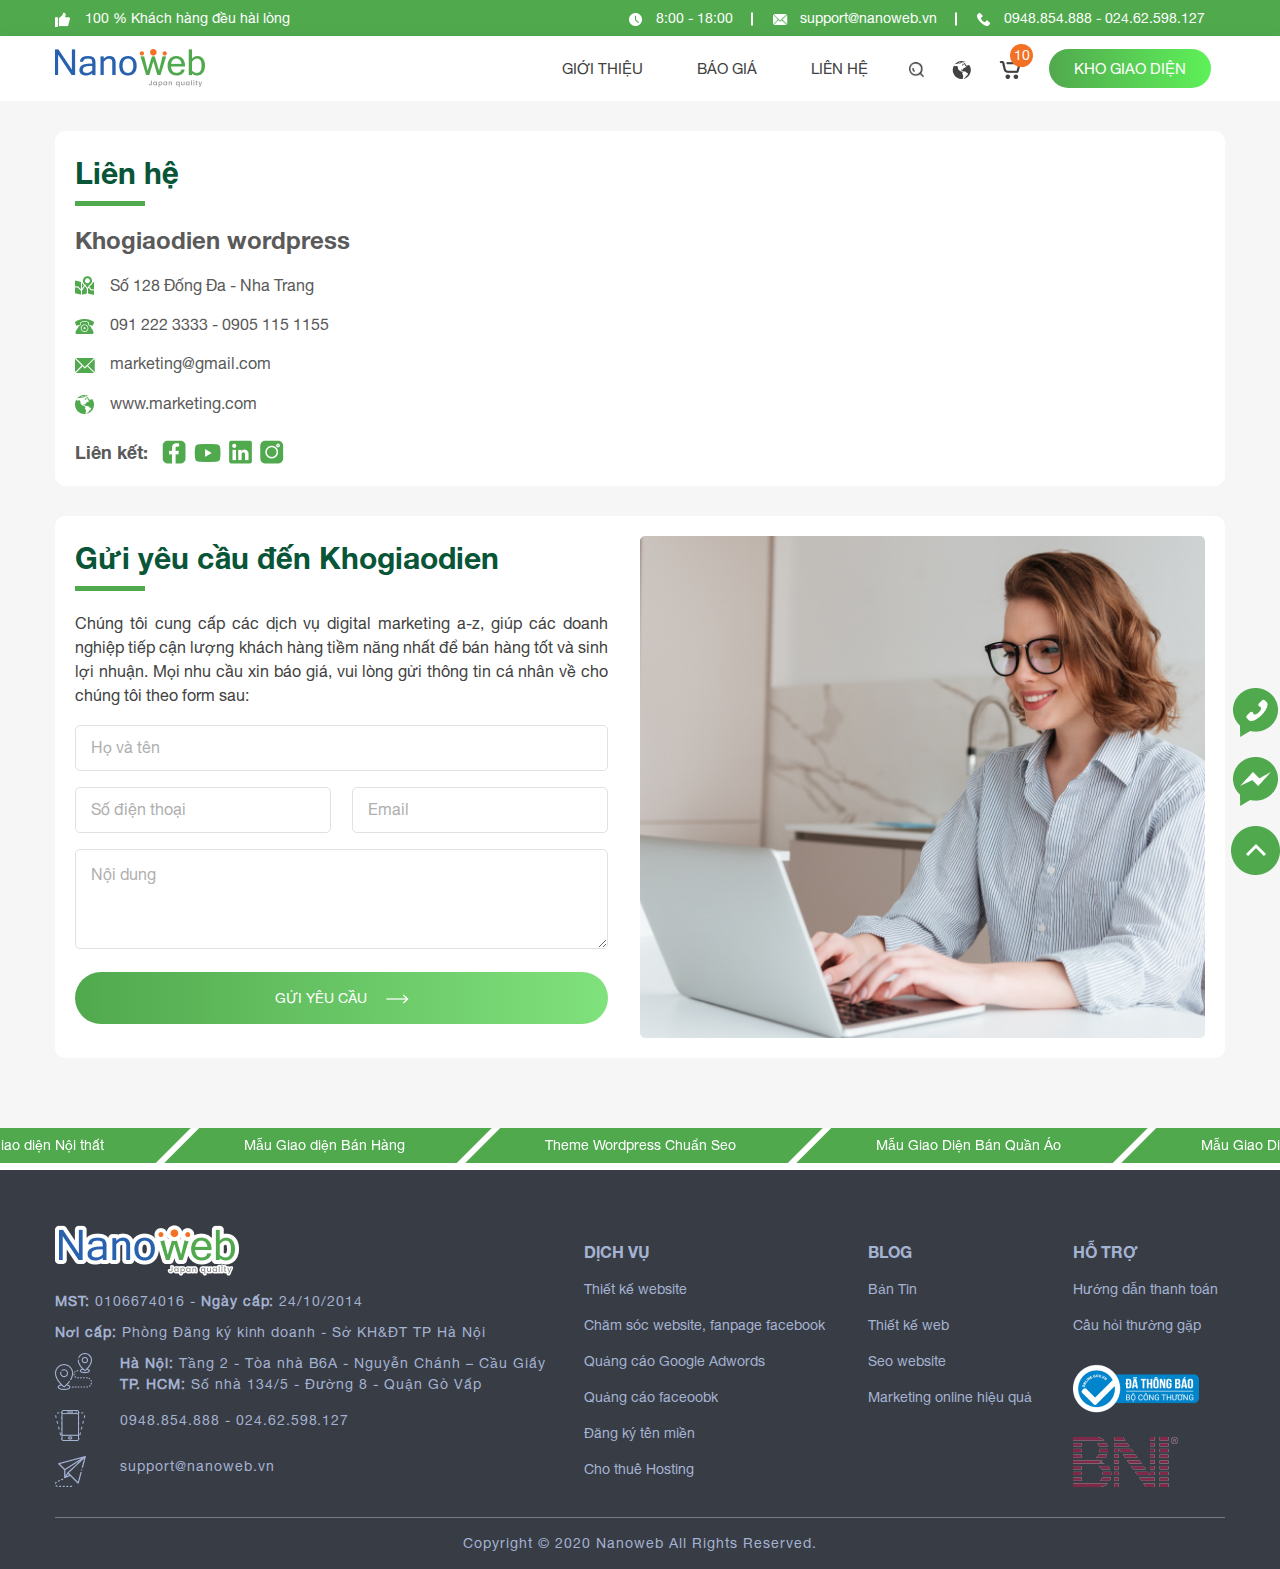
<file: 6_lienhe.html>
<!DOCTYPE html>
<html>
<head>
	<title>6 lien he</title>
    <meta http-equiv="content-type" content="text/html; charset=utf-8">
    <meta http-equiv="X-UA-Compatible" content="IE=edge" >
    <meta name="viewport" content="width=device-width, initial-scale=1.0, user-scalable=no" />
    <meta name="description" content="">
    <meta name="keywords" content="">
    <link rel="stylesheet" type="text/css" href="./assets/bootstrap/css/bootstrap.css">
    <link rel="stylesheet" type="text/css" href="./assets/css/style.css">
    <link rel="stylesheet" type="text/css" href="./assets/css/animate.css">
    <link rel="stylesheet" href="https://use.fontawesome.com/releases/v5.6.3/css/all.css">
    <link rel="stylesheet" href="./assets/fancybox/jquery.fancybox.min.css">
    <link rel="stylesheet" type="text/css" href="./assets/slick/slick.css">
    <link rel="stylesheet" type="text/css" href="./assets/slick/slick-theme.css">
    <script src="./assets/js/jquery.min.js" type="text/javascript"></script>
    <script src="./assets/bootstrap/js/bootstrap.min.js" type="text/javascript"></script>
    <script type="text/javascript" src="./assets/slick/slick.js"></script>
    
</head>
<body>

<div class="section_header">
    <div class="top_header">
        <div class="container">
            <div class="row">
                <div class="text_top">
                    <span>
                        <img src="./assets/img/like.png" alt="">
                    </span>
                    <p>100 % Khách hàng đều hài lòng</p>
                </div>

                <ul class="list_info">
                    <li>
                        <span>
                            <img src="./assets/img/oclock.png" alt="">
                        </span>
                        <p>8:00 - 18:00</p>
                    </li>
                    <li>
                        <span>
                            <img src="./assets/img/mail.png" alt="">
                        </span>
                        <p>support@nanoweb.vn</p>
                    </li>
                    <li>
                        <span>
                            <img src="./assets/img/phone.png" alt="">
                        </span>
                        <p><a href="tel:0948854888" title="">0948.854.888</a> - <a href="tel:02462598127" title="">024.62.598.127</a></p>
                    </li>
                </ul>
            </div>
        </div>
    </div>

    <div class="main_header">
        <div class="container">
            <div class="row">
                <a href="" title="" class="logo_page"><img src="./assets/img/logo.png" alt=""></a>

                <ul class="main_menu menu_tab">
                    <li> <a href="" title="">Giới thiệu</a> </li>
                    <li class="hightline"> 
                        <a href="" title="">Báo giá</a>
                        <ul class="submenu">
                            <li><a href="trang" title="">Giới thiệu</a> </li>
                            <li><a href="" title="">Báo giá</a> </li>
                            <li><a href="" title="">LIÊN HỆ</a> </li>
                        </ul>
                    </li>
                    <li class="hightline">
                        <a href="" title="">LIÊN HỆ</a> 
                        <ul class="submenu">
                            <li><a href="" title="">Giới thiệu</a> </li>
                            <li><a href="" title="">LIÊN HỆ</a> </li>
                            <li><a href="" title="">Báo giá</a> </li>
                        </ul>
                    </li>
                    
                </ul>

                <ul class="list_icon">
                    <li> 
                        <img src="./assets/img/search.png" alt="">
                        <form class="search_form">
                            <span>
                                <input type="text" name="" placeholder="Tìm kiếm...">
                                <img src="./assets/img/close.png" alt="" class="btn_close">
                                <button class="btn_search"><img src="./assets/img/search.png" alt=""></button>
                            </span>
                        </form>
                    </li>
                    <li> <a href="" title=""><img src="./assets/img/internet.png" alt=""></a> </li>
                    <li> <a href="" title="" class="btn_cart"><img src="./assets/img/cart.png" alt=""> <span>10</span></a> </li>
                    <li> <a href="" title="" class="btn_khogiaodien">Kho giao diện</a> </li>
                </ul>

                <div class="icon_menu_mobi">
                    <span></span>
                    <span></span>
                    <span></span>
                </div>
            </div>
        </div>
    </div>
</div>

<div class="section_map">
    <div class="container">
        <div class="row">
            <div class="element_map">
                <div class="item wow fadeInUp" data-wow-delay="200ms">
                    <div class="title_left">
                        <h2>Liên hệ</h2>
                    </div>
                    <h3>Khogiaodien wordpress</h3>
                    <p>
                        <span> <img src="./assets/img/mapx.png" alt="">  </span>Số 128 Đống Đa - Nha Trang
                    </p>
                    <p>
                        <span> <img src="./assets/img/phonex.png" alt="">  </span>091 222 3333 - 0905 115 1155
                    </p>
                    <p>
                        <span> <img src="./assets/img/mailx.png" alt="">  </span>marketing@gmail.com
                    </p>
                    <p>
                        <span> <img src="./assets/img/inx.png" alt="">  </span>www.marketing.com
                    </p>
                    <div class="lienket">
                        <p>Liên kết:</p>
                        <a href="" title=""><img src="./assets/img/f3.png" alt=""></a>
                        <a href="" title=""><img src="./assets/img/f4.png" alt=""></a>
                        <a href="" title=""><img src="./assets/img/f5.png" alt=""></a>
                        <a href="" title=""><img src="./assets/img/f6.png" alt=""></a>
                    </div>
                </div>

                <div class="item_map wow fadeInUp" data-wow-delay="200ms">
                    <iframe src="https://www.google.com/maps/embed?pb=!1m18!1m12!1m3!1d3899.1347815786257!2d109.19006411526638!3d12.239152033836211!2m3!1f0!2f0!3f0!3m2!1i1024!2i768!4f13.1!3m3!1m2!1s0x3170677c36788f13%3A0xdef491315096b3a4!2zMTI4IMSQ4buRbmcgxJBhLCBUw6JuIEzhuq1wLCBUaMOgbmggcGjhu5EgTmhhIFRyYW5nLCBLaMOhbmggSMOyYSA2NTAwMDAsIFZpZXRuYW0!5e0!3m2!1sen!2s!4v1614587648200!5m2!1sen!2s" width="600" height="450" style="border:0;" allowfullscreen="" loading="lazy"></iframe>
                </div>
            </div>
        </div>
    </div>
</div>

<div class="section_contact_form">
    <div class="container">
        <div class="row">
            <div class="element_contact">
                <div class="item_contact wow fadeInUp" data-wow-delay="200ms">
                    <div class="title_left">
                        <h2>Gửi yêu cầu đến Khogiaodien</h2>
                    </div>
                    <p>Chúng tôi cung cấp các dịch vụ digital marketing a-z, giúp các doanh nghiệp tiếp cận lượng khách hàng tiềm năng nhất để bán hàng tốt và sinh lợi nhuận. Mọi nhu cầu xin báo giá, vui lòng gửi thông tin cá nhân về cho chúng tôi theo form sau:</p>
                    <form class="contact_form">
                        <input type="text" name="" placeholder="Họ và tên">
                        <input type="text" name="" placeholder="Số điện thoại">
                        <input type="text" name="" placeholder="Email">
                        <textarea type="text" placeholder="Nội dung"></textarea>
                        <button class="btn_guiyeucau">GỬI YÊU CẦU <img src="./assets/img/guiyeucau.png"> </button>
                    </form>
                    
                </div>

                <div class="item_img wow fadeInUp" data-wow-delay="200ms">
                    <img src="./assets/img/contact.png" alt="">
                </div>
            </div>
        </div>
    </div>

    <div class="section_list_cate">
        <div class="element_list_cate">
            <div class="item">
                <a href="" title="">Mẫu Giao diện Nội thất</a>
            </div>
            <div class="item">
                <a href="" title="">Mẫu Giao diện Bán Hàng</a>
            </div>
            <div class="item">
                <a href="" title="">Theme Wordpress Chuẩn Seo</a>
            </div>
            <div class="item">
                <a href="" title="">Mẫu Giao Diện Bán Quần Áo</a>
            </div>
            <div class="item">
                <a href="" title="">Mẫu Giao Diện Bất Động Sản</a>
            </div>
            <div class="item">
                <a href="" title="">Mẫu Giao Diện Mỹ phẩm</a>
            </div>
            <div class="item">
                <a href="" title="">Mẫu Giao Diện Spa</a>
            </div>
            <div class="item">
                <a href="" title="">Theme Wordpress Chuẩn Seo 2</a>
            </div>
        </div>
    </div>
</div>



<div class="section_footer ">
    <div class="container">
        <div class="row footer_tab">
            <div class="footer_item">
                <a href="" title=""> <img src="./assets/img/logofooter.png" alt=""> </a>
                <p><strong>MST:</strong> 0106674016 - <strong>Ngày cấp:</strong> 24/10/2014</p>
                <p><strong>Nơi cấp:</strong> Phòng Đăng ký kinh doanh - Sở KH&ĐT TP Hà Nội</p>
                <ul>
                    <li>
                        <span> <img src="./assets/img/diachi.png" alt=""> </span>
                        <p><strong>Hà Nội:</strong> Tầng 2 - Tòa nhà B6A - Nguyễn Chánh – Cầu Giấy <strong>TP. HCM:</strong> Số nhà 134/5 - Đường 8 - Quận Gò Vấp</p>
                        
                    </li>

                    <li>
                        <span> <img src="./assets/img/phone1.png" alt=""> </span>
                        <p> 0948.854.888 - 024.62.598.127 </p>
                    </li>
                    <li>
                        <span> <img src="./assets/img/mail1.png" alt=""> </span>
                        <p> support@nanoweb.vn </p>
                    </li>
                </ul>
            </div>

            <div class="footer_item">
                <h3>DỊCH VỤ</h3>

                <ul class="footer_mobi">
                    <li>
                        <a href="trang" title="">Thiết kế website</a>
                    </li>
                    <li>
                        <a href="" title="">Chăm sóc website, fanpage facebook</a>
                    </li>
                    <li>
                        <a href="" title="">Quảng cáo Google Adwords</a>
                    </li>
                    <li>
                        <a href="" title="">Quảng cáo faceoobk</a>
                    </li>
                    <li>
                        <a href="" title="">Đăng ký tên miền</a>
                    </li>
                    <li>
                        <a href="" title="">Cho thuê Hosting</a>
                    </li>
                </ul>
            </div>

            <div class="footer_item">
                <h3>BLOG</h3>

                <ul class="footer_mobi">
                    <li>
                        <a href="" title="">Bản Tin</a>
                    </li>
                    <li>
                        <a href="" title="">Thiết kế web</a>
                    </li>
                    <li>
                        <a href="" title="">Seo website</a>
                    </li>
                    <li>
                        <a href="" title="">Marketing online hiệu quả</a>
                    </li>
                </ul>
            </div>

            <div class="footer_item">
                <h3>HỖ TRỢ</h3>

                <ul class="footer_mobi">
                    <li>
                        <a href="" title="">Hướng dẫn thanh toán</a>
                    </li>
                    <li>
                        <a href="" title="">Câu hỏi thường gặp</a>
                    </li>
                </ul>
                <p><img src="./assets/img/f1.png" alt=""></p>
                <p><img src="./assets/img/f2.png" alt=""></p>
            </div>

            <div class="footer_item copyrighter">
                <p>Copyright © 2020 Nanoweb All Rights Reserved.</p>
            </div>
        </div>
    </div>
</div>

<div class="icon_allpage">
    <a href="#" class="icon_phone" title=""> <img src="./assets/img/phone2.png"> </a>
    <a href="#" class="icon_mess" title=""> <img src="./assets/img/mess.png"> </a>
    <a href="#" class="icon_backtotop" title=""> <img src="./assets/img/backtotop.png"> </a>
</div>


<script src="./assets/fancybox/jquery.fancybox.min.js"></script>
<script type="text/javascript" src="./assets/js/wow.min.js"></script>
<script type="text/javascript" src="./assets/js/custrom-tr.js"></script>

</body>
</html>
</file>
<file: assets/css/style.css>
@import url("style-tr.css");
@import url("responsive.css");
</file>
